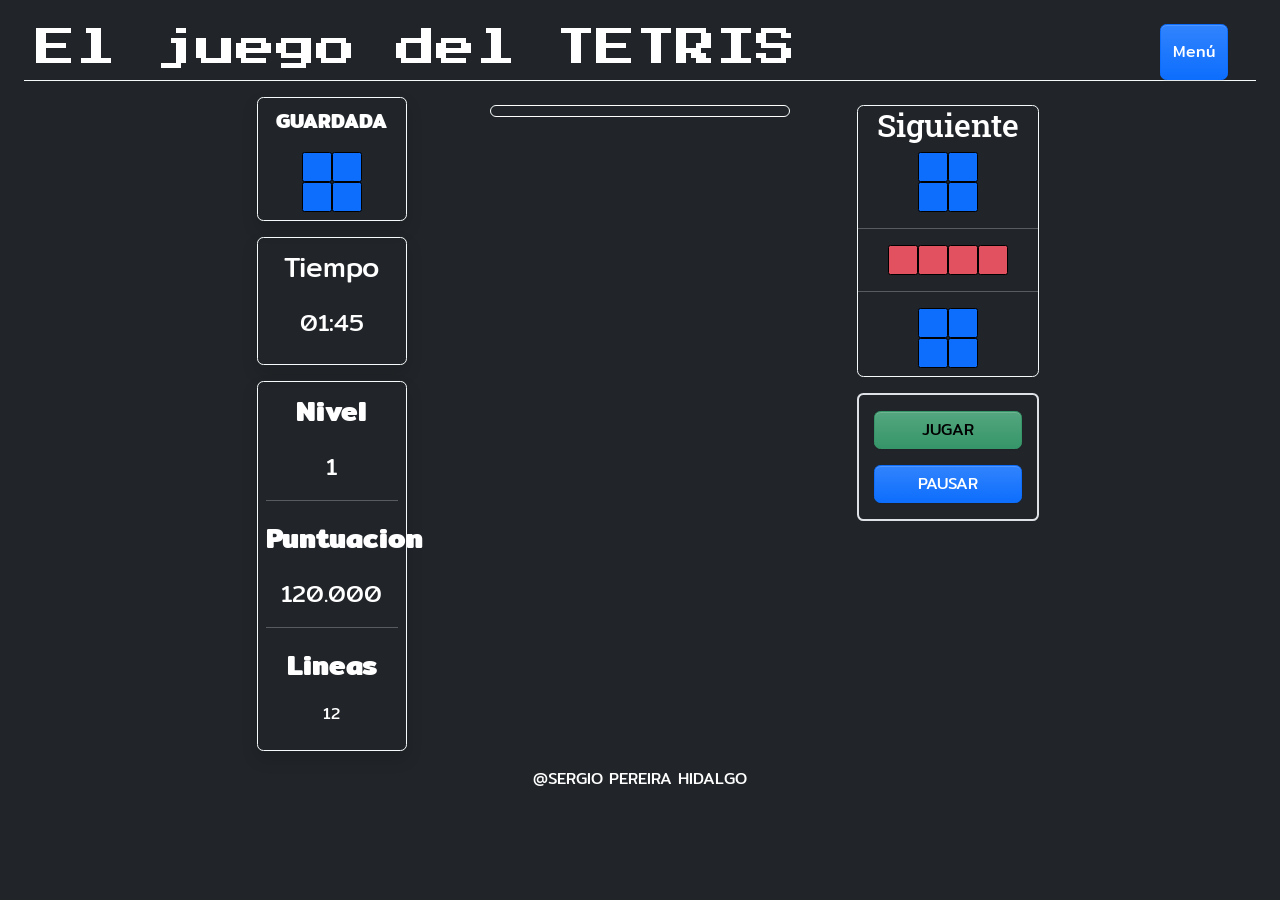
<file: index.html>
<!doctype html>
<html lang="en">
  <head>
    <meta charset="utf-8">
    <meta name="viewport" content="width=device-width, initial-scale=1">
    <title>Bootstrap w/ Vite</title>
    <link rel="stylesheet" href="assets/index.2a4999b9.css">
    <script src="assets/index.e783cead.js"></script>
    <link rel="preconnect" href="https://fonts.gstatic.com" crossorigin>
    <link href="https://fonts.googleapis.com/css2?family=Mitr&family=Press+Start+2P&family=Roboto+Slab:wght@600;700&display=swap" rel="stylesheet">
    <link href="https://fonts.googleapis.com/css2?family=Mitr:wght@300&display=swap" rel="stylesheet">



  </head>
  <body>
    <header>
      <div class="container-fluid bg-principal border-bottom border-light">
        <div class="row">
          <div class="col d-flex justify-content-between">
            <h1 id="titulo">El juego del TETRIS</h1>
            <button type="button" class="btn btn-primary me-3" data-bs-toggle="offcanvas" data-bs-target="#offcanvasExample">Menú</button>
          </div>
        </div>
      </div>
    </header>
    <main>
      <!--Creamos un container fluid con color de fondo secundario-->
      
      <div class="container-fluid bg-principal ">
        <!--Ponemos row siempre-->
        <div class="row">
            <div class="col-6  rounded order-last text-center col-md-12  offset-md-0 offset-lg-2 col-lg-2 order-lg-0 ">
              <div class="text-center rounded m-3 p-2 mb-3 shadow border border-light">
                <p class="fs-5 fw-bold fs-lg-5">GUARDADA</p>
                <div class="pieza">
                  <div class="piezaFila justify-content-center">
                    <div class="celda bg-primary"></div>
                    <div class="celda bg-primary"></div>
                  </div>
                  <div class="piezaFila justify-content-center">
                    <div class="celda bg-primary"></div>
                    <div class="celda bg-primary"></div>
                  </div>
                </div>
              </div>
              <div class="text-center rounded m-3 p-2 shadow  border border-light">
                <p class="fs-3">Tiempo</p>
                <P class="fs-4">01:45</P>
              </div>
              <div class="text-center rounded m-3 p-2 shadow  border border-light">
                <p class="fs-3 fw-bold">Nivel</p>
                <P class="fs-4">1</P>
                <hr>
                <p class="fs-3 fw-bold">Puntuacion</p>
                <p class="fs-4">120.000</p>
                <hr>
                <p class="fs-3 fw-bold">Lineas</p>
                <p>12</p>
              </div>
            </div>
            <div class="col-12 bg-principal  rounded text-center col-md-5 col-lg-4 mt-4 ">
              <div class="rounded d-flex border-light justify-content-center">
                <div id="panel">
                  
                </div>
              </div>
            </div>
            <div class="col-6 text-center col-md-3 col-lg-2 offset-md-0 mt-2">
              <div class="border border-light border border-light rounded mt-3">
              <H2>Siguiente</H2>
              <div class="pieza ">
                <div class="piezaFila justify-content-center">
                  <div class="celda bg-primary"></div>
                  <div class="celda bg-primary"></div>
                </div>
                <div class="piezaFila justify-content-center">
                  <div class="celda bg-primary"></div>
                  <div class="celda bg-primary"></div>
                </div>
              </div>
              <hr>
              <div class="piezaFila justify-content-center">
                <div class="celda bg-warning"></div>
                <div class="celda bg-warning"></div>
                <div class="celda bg-warning"></div>
                <div class="celda bg-warning"></div>
              </div>
              <hr>
              <div class="pieza">
                <div class="piezaFila justify-content-center">
                  <div class="celda bg-primary"></div>
                  <div class="celda bg-primary"></div>
                </div>
                <div class="piezaFila justify-content-center mb-2">
                  <div class="celda bg-primary"></div>
                  <div class="celda bg-primary"></div>
                </div>
              </div>
              <div>
              </div>
              </div>
              <div class="border border-2 rounded mt-3">
                <div class="mt-2">
                  <div class="d-grid gap-2 mt-3 mb-3 d-flex justify-content-center">
                    <button class="btn btn-danger  col-10" type="button" id="jugar">JUGAR</button>
                  </div>
                  <div class="d-grid gap-2 mb-3  d-flex justify-content-center">
                    <button class="btn btn-primary col-10" type="button">PAUSAR</button>
                  </div>
              
              </div>
              </div>
            </div>
            
        </div>
      </div>
    </main>
    <footer>
      <div class="container-fluid bg-principal">
        <div class="row">
          <div class="text-center">
            <p>@SERGIO PEREIRA HIDALGO</p>
          </div>
        </div>
      </div>
    </footer>


    <!-- Boton Menú, ya estaba puesto -->
    <div class="container py-4 px-3 mx-auto">
      <div class="offcanvas offcanvas-end" tabindex="-1" id="offcanvasExample" aria-labelledby="offcanvasExampleLabel">
        <div class="offcanvas-header">
          <h5 class="offcanvas-title" id="offcanvasExampleLabel">Offcanvas</h5>
          <button type="button" class="btn-close text-reset" data-bs-dismiss="offcanvas" aria-label="Close"></button>
        </div>
        <div class="offcanvas-body">
          <div>
            Some text as placeholder. In real life you can have the elements you have chosen. Like, text, images, lists, etc.
          </div>
          <div class="dropdown mt-3">
            <button class="btn btn-secondary dropdown-toggle" type="button" id="dropdownMenuButton" data-bs-toggle="dropdown">
              Dropdown button
            </button>
            <ul class="dropdown-menu" aria-labelledby="dropdownMenuButton">
              <li><a class="dropdown-item" href="#">Action</a></li>
              <li><a class="dropdown-item" href="#">Another action</a></li>
              <li><a class="dropdown-item" href="#">Something else here</a></li>
            </ul>
          </div>
        </div>
      </div>
    </div>
  </body>
  <script>
   
        
  </script>
</html>
</file>
<file: assets/index.2a4999b9.css>
@charset "UTF-8";:root{--bs-blue: #0d6efd;--bs-indigo: #6610f2;--bs-purple: #6f42c1;--bs-pink: #d63384;--bs-red: #dc3545;--bs-orange: #fd7e14;--bs-yellow: #ffc107;--bs-green: #198754;--bs-teal: #20c997;--bs-cyan: #0dcaf0;--bs-black: #000;--bs-white: #fff;--bs-gray: #6c757d;--bs-gray-dark: #343a40;--bs-gray-100: #f8f9fa;--bs-gray-200: #e9ecef;--bs-gray-300: #dee2e6;--bs-gray-400: #ced4da;--bs-gray-500: #adb5bd;--bs-gray-600: #6c757d;--bs-gray-700: #495057;--bs-gray-800: #343a40;--bs-gray-900: #212529;--bs-primary: #0d6efd;--bs-secondary: #6c757d;--bs-success: #801473;--bs-info: #0dcaf0;--bs-warning: #E1515F;--bs-danger: #369669;--bs-light: #f8f9fa;--bs-dark: #212529;--bs-primary-rgb: 13, 110, 253;--bs-secondary-rgb: 108, 117, 125;--bs-success-rgb: 128, 20, 115;--bs-info-rgb: 13, 202, 240;--bs-warning-rgb: 225, 81, 95;--bs-danger-rgb: 54, 150, 105;--bs-light-rgb: 248, 249, 250;--bs-dark-rgb: 33, 37, 41;--bs-white-rgb: 255, 255, 255;--bs-black-rgb: 0, 0, 0;--bs-body-color-rgb: 51, 51, 51;--bs-body-bg-rgb: 255, 255, 255;--bs-font-sans-serif: system-ui, -apple-system, "Segoe UI", Roboto, "Helvetica Neue", "Noto Sans", "Liberation Sans", Arial, sans-serif, "Apple Color Emoji", "Segoe UI Emoji", "Segoe UI Symbol", "Noto Color Emoji";--bs-font-monospace: SFMono-Regular, Menlo, Monaco, Consolas, "Liberation Mono", "Courier New", monospace;--bs-gradient: linear-gradient(180deg, rgba(255, 255, 255, .15), rgba(255, 255, 255, 0));--bs-body-font-family: var(--bs-font-sans-serif);--bs-body-font-size: 1rem;--bs-body-font-weight: 400;--bs-body-line-height: 1.5;--bs-body-color: #333;--bs-body-bg: #fff;--bs-border-width: 1px;--bs-border-style: solid;--bs-border-color: #dee2e6;--bs-border-color-translucent: rgba(0, 0, 0, .175);--bs-border-radius: .4rem;--bs-border-radius-sm: .25rem;--bs-border-radius-lg: .5rem;--bs-border-radius-xl: 1rem;--bs-border-radius-2xl: 2rem;--bs-border-radius-pill: 50rem;--bs-link-color: #0d6efd;--bs-link-hover-color: #0a58ca;--bs-code-color: #d63384;--bs-highlight-bg: #fff3cd}*,*:before,*:after{box-sizing:border-box}@media (prefers-reduced-motion: no-preference){:root{scroll-behavior:smooth}}body{margin:0;font-family:var(--bs-body-font-family);font-size:var(--bs-body-font-size);font-weight:var(--bs-body-font-weight);line-height:var(--bs-body-line-height);color:var(--bs-body-color);text-align:var(--bs-body-text-align);background-color:var(--bs-body-bg);-webkit-text-size-adjust:100%;-webkit-tap-highlight-color:rgba(0,0,0,0)}hr{margin:1rem 0;color:inherit;border:0;border-top:1px solid;opacity:.25}h6,.h6,h5,.h5,h4,.h4,h3,.h3,h2,.h2,h1,.h1{margin-top:0;margin-bottom:.5rem;font-family:Roboto Slab,serif;font-weight:500;line-height:1.2}h1,.h1{font-size:calc(1.375rem + 1.5vw)}@media (min-width: 1200px){h1,.h1{font-size:2.5rem}}h2,.h2{font-size:calc(1.325rem + .9vw)}@media (min-width: 1200px){h2,.h2{font-size:2rem}}h3,.h3{font-size:calc(1.3rem + .6vw)}@media (min-width: 1200px){h3,.h3{font-size:1.75rem}}h4,.h4{font-size:calc(1.275rem + .3vw)}@media (min-width: 1200px){h4,.h4{font-size:1.5rem}}h5,.h5{font-size:1.25rem}h6,.h6{font-size:1rem}p{margin-top:0;margin-bottom:1rem}abbr[title]{text-decoration:underline dotted;cursor:help;text-decoration-skip-ink:none}address{margin-bottom:1rem;font-style:normal;line-height:inherit}ol,ul{padding-left:2rem}ol,ul,dl{margin-top:0;margin-bottom:1rem}ol ol,ul ul,ol ul,ul ol{margin-bottom:0}dt{font-weight:700}dd{margin-bottom:.5rem;margin-left:0}blockquote{margin:0 0 1rem}b,strong{font-weight:bolder}small,.small{font-size:.875em}mark,.mark{padding:.1875em;background-color:var(--bs-highlight-bg)}sub,sup{position:relative;font-size:.75em;line-height:0;vertical-align:baseline}sub{bottom:-.25em}sup{top:-.5em}a{color:var(--bs-link-color);text-decoration:underline}a:hover{color:var(--bs-link-hover-color)}a:not([href]):not([class]),a:not([href]):not([class]):hover{color:inherit;text-decoration:none}pre,code,kbd,samp{font-family:var(--bs-font-monospace);font-size:1em}pre{display:block;margin-top:0;margin-bottom:1rem;overflow:auto;font-size:.875em}pre code{font-size:inherit;color:inherit;word-break:normal}code{font-size:.875em;color:var(--bs-code-color);word-wrap:break-word}a>code{color:inherit}kbd{padding:.1875rem .375rem;font-size:.875em;color:var(--bs-body-bg);background-color:var(--bs-body-color);border-radius:.25rem}kbd kbd{padding:0;font-size:1em}figure{margin:0 0 1rem}img,svg{vertical-align:middle}table{caption-side:bottom;border-collapse:collapse}caption{padding-top:.5rem;padding-bottom:.5rem;color:#6c757d;text-align:left}th{text-align:inherit;text-align:-webkit-match-parent}thead,tbody,tfoot,tr,td,th{border-color:inherit;border-style:solid;border-width:0}label{display:inline-block}button{border-radius:0}button:focus:not(:focus-visible){outline:0}input,button,select,optgroup,textarea{margin:0;font-family:inherit;font-size:inherit;line-height:inherit}button,select{text-transform:none}[role=button]{cursor:pointer}select{word-wrap:normal}select:disabled{opacity:1}[list]:not([type=date]):not([type=datetime-local]):not([type=month]):not([type=week]):not([type=time])::-webkit-calendar-picker-indicator{display:none!important}button,[type=button],[type=reset],[type=submit]{-webkit-appearance:button}button:not(:disabled),[type=button]:not(:disabled),[type=reset]:not(:disabled),[type=submit]:not(:disabled){cursor:pointer}::-moz-focus-inner{padding:0;border-style:none}textarea{resize:vertical}fieldset{min-width:0;padding:0;margin:0;border:0}legend{float:left;width:100%;padding:0;margin-bottom:.5rem;font-size:calc(1.275rem + .3vw);line-height:inherit}@media (min-width: 1200px){legend{font-size:1.5rem}}legend+*{clear:left}::-webkit-datetime-edit-fields-wrapper,::-webkit-datetime-edit-text,::-webkit-datetime-edit-minute,::-webkit-datetime-edit-hour-field,::-webkit-datetime-edit-day-field,::-webkit-datetime-edit-month-field,::-webkit-datetime-edit-year-field{padding:0}::-webkit-inner-spin-button{height:auto}[type=search]{outline-offset:-2px;-webkit-appearance:textfield}::-webkit-search-decoration{-webkit-appearance:none}::-webkit-color-swatch-wrapper{padding:0}::file-selector-button{font:inherit;-webkit-appearance:button}output{display:inline-block}iframe{border:0}summary{display:list-item;cursor:pointer}progress{vertical-align:baseline}[hidden]{display:none!important}.lead{font-size:1.25rem;font-weight:300}.display-1{font-size:calc(1.625rem + 4.5vw);font-weight:300;line-height:1.2}@media (min-width: 1200px){.display-1{font-size:5rem}}.display-2{font-size:calc(1.575rem + 3.9vw);font-weight:300;line-height:1.2}@media (min-width: 1200px){.display-2{font-size:4.5rem}}.display-3{font-size:calc(1.525rem + 3.3vw);font-weight:300;line-height:1.2}@media (min-width: 1200px){.display-3{font-size:4rem}}.display-4{font-size:calc(1.475rem + 2.7vw);font-weight:300;line-height:1.2}@media (min-width: 1200px){.display-4{font-size:3.5rem}}.display-5{font-size:calc(1.425rem + 2.1vw);font-weight:300;line-height:1.2}@media (min-width: 1200px){.display-5{font-size:3rem}}.display-6{font-size:calc(1.375rem + 1.5vw);font-weight:300;line-height:1.2}@media (min-width: 1200px){.display-6{font-size:2.5rem}}.list-unstyled,.list-inline{padding-left:0;list-style:none}.list-inline-item{display:inline-block}.list-inline-item:not(:last-child){margin-right:.5rem}.initialism{font-size:.875em;text-transform:uppercase}.blockquote{margin-bottom:1rem;font-size:1.25rem}.blockquote>:last-child{margin-bottom:0}.blockquote-footer{margin-top:-1rem;margin-bottom:1rem;font-size:.875em;color:#6c757d}.blockquote-footer:before{content:"\2014\a0"}.container,.container-fluid,.container-xxl,.container-xl,.container-lg,.container-md,.container-sm{--bs-gutter-x: 1.5rem;--bs-gutter-y: 0;width:100%;padding-right:calc(var(--bs-gutter-x) * .5);padding-left:calc(var(--bs-gutter-x) * .5);margin-right:auto;margin-left:auto}@media (min-width: 576px){.container-sm,.container{max-width:540px}}@media (min-width: 768px){.container-md,.container-sm,.container{max-width:720px}}@media (min-width: 992px){.container-lg,.container-md,.container-sm,.container{max-width:960px}}@media (min-width: 1200px){.container-xl,.container-lg,.container-md,.container-sm,.container{max-width:1140px}}@media (min-width: 1400px){.container-xxl,.container-xl,.container-lg,.container-md,.container-sm,.container{max-width:1320px}}.row{--bs-gutter-x: 1.5rem;--bs-gutter-y: 0;display:flex;flex-wrap:wrap;margin-top:calc(-1 * var(--bs-gutter-y));margin-right:calc(-.5 * var(--bs-gutter-x));margin-left:calc(-.5 * var(--bs-gutter-x))}.row>*{flex-shrink:0;width:100%;max-width:100%;padding-right:calc(var(--bs-gutter-x) * .5);padding-left:calc(var(--bs-gutter-x) * .5);margin-top:var(--bs-gutter-y)}.col{flex:1 0 0%}.row-cols-auto>*{flex:0 0 auto;width:auto}.row-cols-1>*{flex:0 0 auto;width:100%}.row-cols-2>*{flex:0 0 auto;width:50%}.row-cols-3>*{flex:0 0 auto;width:33.3333333333%}.row-cols-4>*{flex:0 0 auto;width:25%}.row-cols-5>*{flex:0 0 auto;width:20%}.row-cols-6>*{flex:0 0 auto;width:16.6666666667%}.col-auto{flex:0 0 auto;width:auto}.col-1{flex:0 0 auto;width:8.33333333%}.col-2{flex:0 0 auto;width:16.66666667%}.col-3{flex:0 0 auto;width:25%}.col-4{flex:0 0 auto;width:33.33333333%}.col-5{flex:0 0 auto;width:41.66666667%}.col-6{flex:0 0 auto;width:50%}.col-7{flex:0 0 auto;width:58.33333333%}.col-8{flex:0 0 auto;width:66.66666667%}.col-9{flex:0 0 auto;width:75%}.col-10{flex:0 0 auto;width:83.33333333%}.col-11{flex:0 0 auto;width:91.66666667%}.col-12{flex:0 0 auto;width:100%}.offset-1{margin-left:8.33333333%}.offset-2{margin-left:16.66666667%}.offset-3{margin-left:25%}.offset-4{margin-left:33.33333333%}.offset-5{margin-left:41.66666667%}.offset-6{margin-left:50%}.offset-7{margin-left:58.33333333%}.offset-8{margin-left:66.66666667%}.offset-9{margin-left:75%}.offset-10{margin-left:83.33333333%}.offset-11{margin-left:91.66666667%}.g-0,.gx-0{--bs-gutter-x: 0}.g-0,.gy-0{--bs-gutter-y: 0}.g-1,.gx-1{--bs-gutter-x: .25rem}.g-1,.gy-1{--bs-gutter-y: .25rem}.g-2,.gx-2{--bs-gutter-x: .5rem}.g-2,.gy-2{--bs-gutter-y: .5rem}.g-3,.gx-3{--bs-gutter-x: 1rem}.g-3,.gy-3{--bs-gutter-y: 1rem}.g-4,.gx-4{--bs-gutter-x: 1.5rem}.g-4,.gy-4{--bs-gutter-y: 1.5rem}.g-5,.gx-5{--bs-gutter-x: 3rem}.g-5,.gy-5{--bs-gutter-y: 3rem}@media (min-width: 576px){.col-sm{flex:1 0 0%}.row-cols-sm-auto>*{flex:0 0 auto;width:auto}.row-cols-sm-1>*{flex:0 0 auto;width:100%}.row-cols-sm-2>*{flex:0 0 auto;width:50%}.row-cols-sm-3>*{flex:0 0 auto;width:33.3333333333%}.row-cols-sm-4>*{flex:0 0 auto;width:25%}.row-cols-sm-5>*{flex:0 0 auto;width:20%}.row-cols-sm-6>*{flex:0 0 auto;width:16.6666666667%}.col-sm-auto{flex:0 0 auto;width:auto}.col-sm-1{flex:0 0 auto;width:8.33333333%}.col-sm-2{flex:0 0 auto;width:16.66666667%}.col-sm-3{flex:0 0 auto;width:25%}.col-sm-4{flex:0 0 auto;width:33.33333333%}.col-sm-5{flex:0 0 auto;width:41.66666667%}.col-sm-6{flex:0 0 auto;width:50%}.col-sm-7{flex:0 0 auto;width:58.33333333%}.col-sm-8{flex:0 0 auto;width:66.66666667%}.col-sm-9{flex:0 0 auto;width:75%}.col-sm-10{flex:0 0 auto;width:83.33333333%}.col-sm-11{flex:0 0 auto;width:91.66666667%}.col-sm-12{flex:0 0 auto;width:100%}.offset-sm-0{margin-left:0}.offset-sm-1{margin-left:8.33333333%}.offset-sm-2{margin-left:16.66666667%}.offset-sm-3{margin-left:25%}.offset-sm-4{margin-left:33.33333333%}.offset-sm-5{margin-left:41.66666667%}.offset-sm-6{margin-left:50%}.offset-sm-7{margin-left:58.33333333%}.offset-sm-8{margin-left:66.66666667%}.offset-sm-9{margin-left:75%}.offset-sm-10{margin-left:83.33333333%}.offset-sm-11{margin-left:91.66666667%}.g-sm-0,.gx-sm-0{--bs-gutter-x: 0}.g-sm-0,.gy-sm-0{--bs-gutter-y: 0}.g-sm-1,.gx-sm-1{--bs-gutter-x: .25rem}.g-sm-1,.gy-sm-1{--bs-gutter-y: .25rem}.g-sm-2,.gx-sm-2{--bs-gutter-x: .5rem}.g-sm-2,.gy-sm-2{--bs-gutter-y: .5rem}.g-sm-3,.gx-sm-3{--bs-gutter-x: 1rem}.g-sm-3,.gy-sm-3{--bs-gutter-y: 1rem}.g-sm-4,.gx-sm-4{--bs-gutter-x: 1.5rem}.g-sm-4,.gy-sm-4{--bs-gutter-y: 1.5rem}.g-sm-5,.gx-sm-5{--bs-gutter-x: 3rem}.g-sm-5,.gy-sm-5{--bs-gutter-y: 3rem}}@media (min-width: 768px){.col-md{flex:1 0 0%}.row-cols-md-auto>*{flex:0 0 auto;width:auto}.row-cols-md-1>*{flex:0 0 auto;width:100%}.row-cols-md-2>*{flex:0 0 auto;width:50%}.row-cols-md-3>*{flex:0 0 auto;width:33.3333333333%}.row-cols-md-4>*{flex:0 0 auto;width:25%}.row-cols-md-5>*{flex:0 0 auto;width:20%}.row-cols-md-6>*{flex:0 0 auto;width:16.6666666667%}.col-md-auto{flex:0 0 auto;width:auto}.col-md-1{flex:0 0 auto;width:8.33333333%}.col-md-2{flex:0 0 auto;width:16.66666667%}.col-md-3{flex:0 0 auto;width:25%}.col-md-4{flex:0 0 auto;width:33.33333333%}.col-md-5{flex:0 0 auto;width:41.66666667%}.col-md-6{flex:0 0 auto;width:50%}.col-md-7{flex:0 0 auto;width:58.33333333%}.col-md-8{flex:0 0 auto;width:66.66666667%}.col-md-9{flex:0 0 auto;width:75%}.col-md-10{flex:0 0 auto;width:83.33333333%}.col-md-11{flex:0 0 auto;width:91.66666667%}.col-md-12{flex:0 0 auto;width:100%}.offset-md-0{margin-left:0}.offset-md-1{margin-left:8.33333333%}.offset-md-2{margin-left:16.66666667%}.offset-md-3{margin-left:25%}.offset-md-4{margin-left:33.33333333%}.offset-md-5{margin-left:41.66666667%}.offset-md-6{margin-left:50%}.offset-md-7{margin-left:58.33333333%}.offset-md-8{margin-left:66.66666667%}.offset-md-9{margin-left:75%}.offset-md-10{margin-left:83.33333333%}.offset-md-11{margin-left:91.66666667%}.g-md-0,.gx-md-0{--bs-gutter-x: 0}.g-md-0,.gy-md-0{--bs-gutter-y: 0}.g-md-1,.gx-md-1{--bs-gutter-x: .25rem}.g-md-1,.gy-md-1{--bs-gutter-y: .25rem}.g-md-2,.gx-md-2{--bs-gutter-x: .5rem}.g-md-2,.gy-md-2{--bs-gutter-y: .5rem}.g-md-3,.gx-md-3{--bs-gutter-x: 1rem}.g-md-3,.gy-md-3{--bs-gutter-y: 1rem}.g-md-4,.gx-md-4{--bs-gutter-x: 1.5rem}.g-md-4,.gy-md-4{--bs-gutter-y: 1.5rem}.g-md-5,.gx-md-5{--bs-gutter-x: 3rem}.g-md-5,.gy-md-5{--bs-gutter-y: 3rem}}@media (min-width: 992px){.col-lg{flex:1 0 0%}.row-cols-lg-auto>*{flex:0 0 auto;width:auto}.row-cols-lg-1>*{flex:0 0 auto;width:100%}.row-cols-lg-2>*{flex:0 0 auto;width:50%}.row-cols-lg-3>*{flex:0 0 auto;width:33.3333333333%}.row-cols-lg-4>*{flex:0 0 auto;width:25%}.row-cols-lg-5>*{flex:0 0 auto;width:20%}.row-cols-lg-6>*{flex:0 0 auto;width:16.6666666667%}.col-lg-auto{flex:0 0 auto;width:auto}.col-lg-1{flex:0 0 auto;width:8.33333333%}.col-lg-2{flex:0 0 auto;width:16.66666667%}.col-lg-3{flex:0 0 auto;width:25%}.col-lg-4{flex:0 0 auto;width:33.33333333%}.col-lg-5{flex:0 0 auto;width:41.66666667%}.col-lg-6{flex:0 0 auto;width:50%}.col-lg-7{flex:0 0 auto;width:58.33333333%}.col-lg-8{flex:0 0 auto;width:66.66666667%}.col-lg-9{flex:0 0 auto;width:75%}.col-lg-10{flex:0 0 auto;width:83.33333333%}.col-lg-11{flex:0 0 auto;width:91.66666667%}.col-lg-12{flex:0 0 auto;width:100%}.offset-lg-0{margin-left:0}.offset-lg-1{margin-left:8.33333333%}.offset-lg-2{margin-left:16.66666667%}.offset-lg-3{margin-left:25%}.offset-lg-4{margin-left:33.33333333%}.offset-lg-5{margin-left:41.66666667%}.offset-lg-6{margin-left:50%}.offset-lg-7{margin-left:58.33333333%}.offset-lg-8{margin-left:66.66666667%}.offset-lg-9{margin-left:75%}.offset-lg-10{margin-left:83.33333333%}.offset-lg-11{margin-left:91.66666667%}.g-lg-0,.gx-lg-0{--bs-gutter-x: 0}.g-lg-0,.gy-lg-0{--bs-gutter-y: 0}.g-lg-1,.gx-lg-1{--bs-gutter-x: .25rem}.g-lg-1,.gy-lg-1{--bs-gutter-y: .25rem}.g-lg-2,.gx-lg-2{--bs-gutter-x: .5rem}.g-lg-2,.gy-lg-2{--bs-gutter-y: .5rem}.g-lg-3,.gx-lg-3{--bs-gutter-x: 1rem}.g-lg-3,.gy-lg-3{--bs-gutter-y: 1rem}.g-lg-4,.gx-lg-4{--bs-gutter-x: 1.5rem}.g-lg-4,.gy-lg-4{--bs-gutter-y: 1.5rem}.g-lg-5,.gx-lg-5{--bs-gutter-x: 3rem}.g-lg-5,.gy-lg-5{--bs-gutter-y: 3rem}}@media (min-width: 1200px){.col-xl{flex:1 0 0%}.row-cols-xl-auto>*{flex:0 0 auto;width:auto}.row-cols-xl-1>*{flex:0 0 auto;width:100%}.row-cols-xl-2>*{flex:0 0 auto;width:50%}.row-cols-xl-3>*{flex:0 0 auto;width:33.3333333333%}.row-cols-xl-4>*{flex:0 0 auto;width:25%}.row-cols-xl-5>*{flex:0 0 auto;width:20%}.row-cols-xl-6>*{flex:0 0 auto;width:16.6666666667%}.col-xl-auto{flex:0 0 auto;width:auto}.col-xl-1{flex:0 0 auto;width:8.33333333%}.col-xl-2{flex:0 0 auto;width:16.66666667%}.col-xl-3{flex:0 0 auto;width:25%}.col-xl-4{flex:0 0 auto;width:33.33333333%}.col-xl-5{flex:0 0 auto;width:41.66666667%}.col-xl-6{flex:0 0 auto;width:50%}.col-xl-7{flex:0 0 auto;width:58.33333333%}.col-xl-8{flex:0 0 auto;width:66.66666667%}.col-xl-9{flex:0 0 auto;width:75%}.col-xl-10{flex:0 0 auto;width:83.33333333%}.col-xl-11{flex:0 0 auto;width:91.66666667%}.col-xl-12{flex:0 0 auto;width:100%}.offset-xl-0{margin-left:0}.offset-xl-1{margin-left:8.33333333%}.offset-xl-2{margin-left:16.66666667%}.offset-xl-3{margin-left:25%}.offset-xl-4{margin-left:33.33333333%}.offset-xl-5{margin-left:41.66666667%}.offset-xl-6{margin-left:50%}.offset-xl-7{margin-left:58.33333333%}.offset-xl-8{margin-left:66.66666667%}.offset-xl-9{margin-left:75%}.offset-xl-10{margin-left:83.33333333%}.offset-xl-11{margin-left:91.66666667%}.g-xl-0,.gx-xl-0{--bs-gutter-x: 0}.g-xl-0,.gy-xl-0{--bs-gutter-y: 0}.g-xl-1,.gx-xl-1{--bs-gutter-x: .25rem}.g-xl-1,.gy-xl-1{--bs-gutter-y: .25rem}.g-xl-2,.gx-xl-2{--bs-gutter-x: .5rem}.g-xl-2,.gy-xl-2{--bs-gutter-y: .5rem}.g-xl-3,.gx-xl-3{--bs-gutter-x: 1rem}.g-xl-3,.gy-xl-3{--bs-gutter-y: 1rem}.g-xl-4,.gx-xl-4{--bs-gutter-x: 1.5rem}.g-xl-4,.gy-xl-4{--bs-gutter-y: 1.5rem}.g-xl-5,.gx-xl-5{--bs-gutter-x: 3rem}.g-xl-5,.gy-xl-5{--bs-gutter-y: 3rem}}@media (min-width: 1400px){.col-xxl{flex:1 0 0%}.row-cols-xxl-auto>*{flex:0 0 auto;width:auto}.row-cols-xxl-1>*{flex:0 0 auto;width:100%}.row-cols-xxl-2>*{flex:0 0 auto;width:50%}.row-cols-xxl-3>*{flex:0 0 auto;width:33.3333333333%}.row-cols-xxl-4>*{flex:0 0 auto;width:25%}.row-cols-xxl-5>*{flex:0 0 auto;width:20%}.row-cols-xxl-6>*{flex:0 0 auto;width:16.6666666667%}.col-xxl-auto{flex:0 0 auto;width:auto}.col-xxl-1{flex:0 0 auto;width:8.33333333%}.col-xxl-2{flex:0 0 auto;width:16.66666667%}.col-xxl-3{flex:0 0 auto;width:25%}.col-xxl-4{flex:0 0 auto;width:33.33333333%}.col-xxl-5{flex:0 0 auto;width:41.66666667%}.col-xxl-6{flex:0 0 auto;width:50%}.col-xxl-7{flex:0 0 auto;width:58.33333333%}.col-xxl-8{flex:0 0 auto;width:66.66666667%}.col-xxl-9{flex:0 0 auto;width:75%}.col-xxl-10{flex:0 0 auto;width:83.33333333%}.col-xxl-11{flex:0 0 auto;width:91.66666667%}.col-xxl-12{flex:0 0 auto;width:100%}.offset-xxl-0{margin-left:0}.offset-xxl-1{margin-left:8.33333333%}.offset-xxl-2{margin-left:16.66666667%}.offset-xxl-3{margin-left:25%}.offset-xxl-4{margin-left:33.33333333%}.offset-xxl-5{margin-left:41.66666667%}.offset-xxl-6{margin-left:50%}.offset-xxl-7{margin-left:58.33333333%}.offset-xxl-8{margin-left:66.66666667%}.offset-xxl-9{margin-left:75%}.offset-xxl-10{margin-left:83.33333333%}.offset-xxl-11{margin-left:91.66666667%}.g-xxl-0,.gx-xxl-0{--bs-gutter-x: 0}.g-xxl-0,.gy-xxl-0{--bs-gutter-y: 0}.g-xxl-1,.gx-xxl-1{--bs-gutter-x: .25rem}.g-xxl-1,.gy-xxl-1{--bs-gutter-y: .25rem}.g-xxl-2,.gx-xxl-2{--bs-gutter-x: .5rem}.g-xxl-2,.gy-xxl-2{--bs-gutter-y: .5rem}.g-xxl-3,.gx-xxl-3{--bs-gutter-x: 1rem}.g-xxl-3,.gy-xxl-3{--bs-gutter-y: 1rem}.g-xxl-4,.gx-xxl-4{--bs-gutter-x: 1.5rem}.g-xxl-4,.gy-xxl-4{--bs-gutter-y: 1.5rem}.g-xxl-5,.gx-xxl-5{--bs-gutter-x: 3rem}.g-xxl-5,.gy-xxl-5{--bs-gutter-y: 3rem}}.btn{--bs-btn-padding-x: .75rem;--bs-btn-padding-y: .375rem;--bs-btn-font-family: ;--bs-btn-font-size: 1rem;--bs-btn-font-weight: 400;--bs-btn-line-height: 1.5;--bs-btn-color: #333;--bs-btn-bg: transparent;--bs-btn-border-width: 1px;--bs-btn-border-color: transparent;--bs-btn-border-radius: .4rem;--bs-btn-hover-border-color: transparent;--bs-btn-box-shadow: inset 0 1px 0 rgba(255, 255, 255, .15), 0 1px 1px rgba(0, 0, 0, .075);--bs-btn-disabled-opacity: .65;--bs-btn-focus-box-shadow: 0 0 0 .25rem rgba(var(--bs-btn-focus-shadow-rgb), .5);display:inline-block;padding:var(--bs-btn-padding-y) var(--bs-btn-padding-x);font-family:var(--bs-btn-font-family);font-size:var(--bs-btn-font-size);font-weight:var(--bs-btn-font-weight);line-height:var(--bs-btn-line-height);color:var(--bs-btn-color);text-align:center;text-decoration:none;vertical-align:middle;cursor:pointer;user-select:none;border:var(--bs-btn-border-width) solid var(--bs-btn-border-color);border-radius:var(--bs-btn-border-radius);background-color:var(--bs-btn-bg);background-image:var(--bs-gradient);box-shadow:var(--bs-btn-box-shadow);transition:color .15s ease-in-out,background-color .15s ease-in-out,border-color .15s ease-in-out,box-shadow .15s ease-in-out}@media (prefers-reduced-motion: reduce){.btn{transition:none}}.btn:hover{color:var(--bs-btn-hover-color);background-color:var(--bs-btn-hover-bg);border-color:var(--bs-btn-hover-border-color)}.btn-check+.btn:hover{color:var(--bs-btn-color);background-color:var(--bs-btn-bg);border-color:var(--bs-btn-border-color)}.btn:focus-visible{color:var(--bs-btn-hover-color);background-color:var(--bs-btn-hover-bg);background-image:var(--bs-gradient);border-color:var(--bs-btn-hover-border-color);outline:0;box-shadow:var(--bs-btn-box-shadow),var(--bs-btn-focus-box-shadow)}.btn-check:focus-visible+.btn{border-color:var(--bs-btn-hover-border-color);outline:0;box-shadow:var(--bs-btn-box-shadow),var(--bs-btn-focus-box-shadow)}.btn-check:checked+.btn,:not(.btn-check)+.btn:active,.btn:first-child:active,.btn.active,.btn.show{color:var(--bs-btn-active-color);background-color:var(--bs-btn-active-bg);background-image:none;border-color:var(--bs-btn-active-border-color);box-shadow:var(--bs-btn-active-shadow)}.btn-check:checked+.btn:focus-visible,:not(.btn-check)+.btn:active:focus-visible,.btn:first-child:active:focus-visible,.btn.active:focus-visible,.btn.show:focus-visible{box-shadow:var(--bs-btn-active-shadow),var(--bs-btn-focus-box-shadow)}.btn:disabled,.btn.disabled,fieldset:disabled .btn{color:var(--bs-btn-disabled-color);pointer-events:none;background-color:var(--bs-btn-disabled-bg);background-image:none;border-color:var(--bs-btn-disabled-border-color);opacity:var(--bs-btn-disabled-opacity);box-shadow:none}.btn-primary{--bs-btn-color: #fff;--bs-btn-bg: #0d6efd;--bs-btn-border-color: #0d6efd;--bs-btn-hover-color: #fff;--bs-btn-hover-bg: #0b5ed7;--bs-btn-hover-border-color: #0a58ca;--bs-btn-focus-shadow-rgb: 49, 132, 253;--bs-btn-active-color: #fff;--bs-btn-active-bg: #0a58ca;--bs-btn-active-border-color: #0a53be;--bs-btn-active-shadow: inset 0 3px 5px rgba(0, 0, 0, .125);--bs-btn-disabled-color: #fff;--bs-btn-disabled-bg: #0d6efd;--bs-btn-disabled-border-color: #0d6efd}.btn-secondary{--bs-btn-color: #fff;--bs-btn-bg: #6c757d;--bs-btn-border-color: #6c757d;--bs-btn-hover-color: #fff;--bs-btn-hover-bg: #5c636a;--bs-btn-hover-border-color: #565e64;--bs-btn-focus-shadow-rgb: 130, 138, 145;--bs-btn-active-color: #fff;--bs-btn-active-bg: #565e64;--bs-btn-active-border-color: #51585e;--bs-btn-active-shadow: inset 0 3px 5px rgba(0, 0, 0, .125);--bs-btn-disabled-color: #fff;--bs-btn-disabled-bg: #6c757d;--bs-btn-disabled-border-color: #6c757d}.btn-success{--bs-btn-color: #fff;--bs-btn-bg: #801473;--bs-btn-border-color: #801473;--bs-btn-hover-color: #fff;--bs-btn-hover-bg: #6d1162;--bs-btn-hover-border-color: #66105c;--bs-btn-focus-shadow-rgb: 147, 55, 136;--bs-btn-active-color: #fff;--bs-btn-active-bg: #66105c;--bs-btn-active-border-color: #600f56;--bs-btn-active-shadow: inset 0 3px 5px rgba(0, 0, 0, .125);--bs-btn-disabled-color: #fff;--bs-btn-disabled-bg: #801473;--bs-btn-disabled-border-color: #801473}.btn-info{--bs-btn-color: #000;--bs-btn-bg: #0dcaf0;--bs-btn-border-color: #0dcaf0;--bs-btn-hover-color: #000;--bs-btn-hover-bg: #31d2f2;--bs-btn-hover-border-color: #25cff2;--bs-btn-focus-shadow-rgb: 11, 172, 204;--bs-btn-active-color: #000;--bs-btn-active-bg: #3dd5f3;--bs-btn-active-border-color: #25cff2;--bs-btn-active-shadow: inset 0 3px 5px rgba(0, 0, 0, .125);--bs-btn-disabled-color: #000;--bs-btn-disabled-bg: #0dcaf0;--bs-btn-disabled-border-color: #0dcaf0}.btn-warning{--bs-btn-color: #000;--bs-btn-bg: #E1515F;--bs-btn-border-color: #E1515F;--bs-btn-hover-color: #000;--bs-btn-hover-bg: #e66b77;--bs-btn-hover-border-color: #e4626f;--bs-btn-focus-shadow-rgb: 191, 69, 81;--bs-btn-active-color: #000;--bs-btn-active-bg: #e7747f;--bs-btn-active-border-color: #e4626f;--bs-btn-active-shadow: inset 0 3px 5px rgba(0, 0, 0, .125);--bs-btn-disabled-color: #000;--bs-btn-disabled-bg: #E1515F;--bs-btn-disabled-border-color: #E1515F}.btn-danger{--bs-btn-color: #000;--bs-btn-bg: #369669;--bs-btn-border-color: #369669;--bs-btn-hover-color: #000;--bs-btn-hover-bg: #54a680;--bs-btn-hover-border-color: #4aa178;--bs-btn-focus-shadow-rgb: 46, 128, 89;--bs-btn-active-color: #000;--bs-btn-active-bg: #5eab87;--bs-btn-active-border-color: #4aa178;--bs-btn-active-shadow: inset 0 3px 5px rgba(0, 0, 0, .125);--bs-btn-disabled-color: #000;--bs-btn-disabled-bg: #369669;--bs-btn-disabled-border-color: #369669}.btn-light{--bs-btn-color: #000;--bs-btn-bg: #f8f9fa;--bs-btn-border-color: #f8f9fa;--bs-btn-hover-color: #000;--bs-btn-hover-bg: #d3d4d5;--bs-btn-hover-border-color: #c6c7c8;--bs-btn-focus-shadow-rgb: 211, 212, 213;--bs-btn-active-color: #000;--bs-btn-active-bg: #c6c7c8;--bs-btn-active-border-color: #babbbc;--bs-btn-active-shadow: inset 0 3px 5px rgba(0, 0, 0, .125);--bs-btn-disabled-color: #000;--bs-btn-disabled-bg: #f8f9fa;--bs-btn-disabled-border-color: #f8f9fa}.btn-dark{--bs-btn-color: #fff;--bs-btn-bg: #212529;--bs-btn-border-color: #212529;--bs-btn-hover-color: #fff;--bs-btn-hover-bg: #424649;--bs-btn-hover-border-color: #373b3e;--bs-btn-focus-shadow-rgb: 66, 70, 73;--bs-btn-active-color: #fff;--bs-btn-active-bg: #4d5154;--bs-btn-active-border-color: #373b3e;--bs-btn-active-shadow: inset 0 3px 5px rgba(0, 0, 0, .125);--bs-btn-disabled-color: #fff;--bs-btn-disabled-bg: #212529;--bs-btn-disabled-border-color: #212529}.btn-outline-primary{--bs-btn-color: #0d6efd;--bs-btn-border-color: #0d6efd;--bs-btn-hover-color: #fff;--bs-btn-hover-bg: #0d6efd;--bs-btn-hover-border-color: #0d6efd;--bs-btn-focus-shadow-rgb: 13, 110, 253;--bs-btn-active-color: #fff;--bs-btn-active-bg: #0d6efd;--bs-btn-active-border-color: #0d6efd;--bs-btn-active-shadow: inset 0 3px 5px rgba(0, 0, 0, .125);--bs-btn-disabled-color: #0d6efd;--bs-btn-disabled-bg: transparent;--bs-btn-disabled-border-color: #0d6efd;--bs-gradient: none}.btn-outline-secondary{--bs-btn-color: #6c757d;--bs-btn-border-color: #6c757d;--bs-btn-hover-color: #fff;--bs-btn-hover-bg: #6c757d;--bs-btn-hover-border-color: #6c757d;--bs-btn-focus-shadow-rgb: 108, 117, 125;--bs-btn-active-color: #fff;--bs-btn-active-bg: #6c757d;--bs-btn-active-border-color: #6c757d;--bs-btn-active-shadow: inset 0 3px 5px rgba(0, 0, 0, .125);--bs-btn-disabled-color: #6c757d;--bs-btn-disabled-bg: transparent;--bs-btn-disabled-border-color: #6c757d;--bs-gradient: none}.btn-outline-success{--bs-btn-color: #801473;--bs-btn-border-color: #801473;--bs-btn-hover-color: #fff;--bs-btn-hover-bg: #801473;--bs-btn-hover-border-color: #801473;--bs-btn-focus-shadow-rgb: 128, 20, 115;--bs-btn-active-color: #fff;--bs-btn-active-bg: #801473;--bs-btn-active-border-color: #801473;--bs-btn-active-shadow: inset 0 3px 5px rgba(0, 0, 0, .125);--bs-btn-disabled-color: #801473;--bs-btn-disabled-bg: transparent;--bs-btn-disabled-border-color: #801473;--bs-gradient: none}.btn-outline-info{--bs-btn-color: #0dcaf0;--bs-btn-border-color: #0dcaf0;--bs-btn-hover-color: #000;--bs-btn-hover-bg: #0dcaf0;--bs-btn-hover-border-color: #0dcaf0;--bs-btn-focus-shadow-rgb: 13, 202, 240;--bs-btn-active-color: #000;--bs-btn-active-bg: #0dcaf0;--bs-btn-active-border-color: #0dcaf0;--bs-btn-active-shadow: inset 0 3px 5px rgba(0, 0, 0, .125);--bs-btn-disabled-color: #0dcaf0;--bs-btn-disabled-bg: transparent;--bs-btn-disabled-border-color: #0dcaf0;--bs-gradient: none}.btn-outline-warning{--bs-btn-color: #E1515F;--bs-btn-border-color: #E1515F;--bs-btn-hover-color: #000;--bs-btn-hover-bg: #E1515F;--bs-btn-hover-border-color: #E1515F;--bs-btn-focus-shadow-rgb: 225, 81, 95;--bs-btn-active-color: #000;--bs-btn-active-bg: #E1515F;--bs-btn-active-border-color: #E1515F;--bs-btn-active-shadow: inset 0 3px 5px rgba(0, 0, 0, .125);--bs-btn-disabled-color: #E1515F;--bs-btn-disabled-bg: transparent;--bs-btn-disabled-border-color: #E1515F;--bs-gradient: none}.btn-outline-danger{--bs-btn-color: #369669;--bs-btn-border-color: #369669;--bs-btn-hover-color: #000;--bs-btn-hover-bg: #369669;--bs-btn-hover-border-color: #369669;--bs-btn-focus-shadow-rgb: 54, 150, 105;--bs-btn-active-color: #000;--bs-btn-active-bg: #369669;--bs-btn-active-border-color: #369669;--bs-btn-active-shadow: inset 0 3px 5px rgba(0, 0, 0, .125);--bs-btn-disabled-color: #369669;--bs-btn-disabled-bg: transparent;--bs-btn-disabled-border-color: #369669;--bs-gradient: none}.btn-outline-light{--bs-btn-color: #f8f9fa;--bs-btn-border-color: #f8f9fa;--bs-btn-hover-color: #000;--bs-btn-hover-bg: #f8f9fa;--bs-btn-hover-border-color: #f8f9fa;--bs-btn-focus-shadow-rgb: 248, 249, 250;--bs-btn-active-color: #000;--bs-btn-active-bg: #f8f9fa;--bs-btn-active-border-color: #f8f9fa;--bs-btn-active-shadow: inset 0 3px 5px rgba(0, 0, 0, .125);--bs-btn-disabled-color: #f8f9fa;--bs-btn-disabled-bg: transparent;--bs-btn-disabled-border-color: #f8f9fa;--bs-gradient: none}.btn-outline-dark{--bs-btn-color: #212529;--bs-btn-border-color: #212529;--bs-btn-hover-color: #fff;--bs-btn-hover-bg: #212529;--bs-btn-hover-border-color: #212529;--bs-btn-focus-shadow-rgb: 33, 37, 41;--bs-btn-active-color: #fff;--bs-btn-active-bg: #212529;--bs-btn-active-border-color: #212529;--bs-btn-active-shadow: inset 0 3px 5px rgba(0, 0, 0, .125);--bs-btn-disabled-color: #212529;--bs-btn-disabled-bg: transparent;--bs-btn-disabled-border-color: #212529;--bs-gradient: none}.btn-link{--bs-btn-font-weight: 400;--bs-btn-color: var(--bs-link-color);--bs-btn-bg: transparent;--bs-btn-border-color: transparent;--bs-btn-hover-color: var(--bs-link-hover-color);--bs-btn-hover-border-color: transparent;--bs-btn-active-color: var(--bs-link-hover-color);--bs-btn-active-border-color: transparent;--bs-btn-disabled-color: #6c757d;--bs-btn-disabled-border-color: transparent;--bs-btn-box-shadow: none;--bs-btn-focus-shadow-rgb: 49, 132, 253;text-decoration:underline;background-image:none}.btn-link:focus-visible{color:var(--bs-btn-color)}.btn-link:hover{color:var(--bs-btn-hover-color)}.btn-lg{--bs-btn-padding-y: .5rem;--bs-btn-padding-x: 1rem;--bs-btn-font-size: 1.25rem;--bs-btn-border-radius: .5rem}.btn-sm{--bs-btn-padding-y: .25rem;--bs-btn-padding-x: .5rem;--bs-btn-font-size: .875rem;--bs-btn-border-radius: .25rem}.fade{transition:opacity .15s linear}@media (prefers-reduced-motion: reduce){.fade{transition:none}}.fade:not(.show){opacity:0}.collapse:not(.show){display:none}.collapsing{height:0;overflow:hidden;transition:height .35s ease}@media (prefers-reduced-motion: reduce){.collapsing{transition:none}}.collapsing.collapse-horizontal{width:0;height:auto;transition:width .35s ease}@media (prefers-reduced-motion: reduce){.collapsing.collapse-horizontal{transition:none}}.dropup,.dropend,.dropdown,.dropstart,.dropup-center,.dropdown-center{position:relative}.dropdown-toggle{white-space:nowrap}.dropdown-toggle:after{display:inline-block;margin-left:.255em;vertical-align:.255em;content:"";border-top:.3em solid;border-right:.3em solid transparent;border-bottom:0;border-left:.3em solid transparent}.dropdown-toggle:empty:after{margin-left:0}.dropdown-menu{--bs-dropdown-zindex: 1000;--bs-dropdown-min-width: 10rem;--bs-dropdown-padding-x: 0;--bs-dropdown-padding-y: .5rem;--bs-dropdown-spacer: .125rem;--bs-dropdown-font-size: 1rem;--bs-dropdown-color: #333;--bs-dropdown-bg: #fff;--bs-dropdown-border-color: var(--bs-border-color-translucent);--bs-dropdown-border-radius: .4rem;--bs-dropdown-border-width: 1px;--bs-dropdown-inner-border-radius:calc(.4rem - 1px);--bs-dropdown-divider-bg: var(--bs-border-color-translucent);--bs-dropdown-divider-margin-y: .5rem;--bs-dropdown-box-shadow: 0 .5rem 1rem rgba(0, 0, 0, .15);--bs-dropdown-link-color: #212529;--bs-dropdown-link-hover-color: #1e2125;--bs-dropdown-link-hover-bg: #e9ecef;--bs-dropdown-link-active-color: #fff;--bs-dropdown-link-active-bg: #0d6efd;--bs-dropdown-link-disabled-color: #adb5bd;--bs-dropdown-item-padding-x: 1rem;--bs-dropdown-item-padding-y: .25rem;--bs-dropdown-header-color: #6c757d;--bs-dropdown-header-padding-x: 1rem;--bs-dropdown-header-padding-y: .5rem;position:absolute;z-index:var(--bs-dropdown-zindex);display:none;min-width:var(--bs-dropdown-min-width);padding:var(--bs-dropdown-padding-y) var(--bs-dropdown-padding-x);margin:0;font-size:var(--bs-dropdown-font-size);color:var(--bs-dropdown-color);text-align:left;list-style:none;background-color:var(--bs-dropdown-bg);background-clip:padding-box;border:var(--bs-dropdown-border-width) solid var(--bs-dropdown-border-color);border-radius:var(--bs-dropdown-border-radius);box-shadow:var(--bs-dropdown-box-shadow)}.dropdown-menu[data-bs-popper]{top:100%;left:0;margin-top:var(--bs-dropdown-spacer)}.dropdown-menu-start{--bs-position: start}.dropdown-menu-start[data-bs-popper]{right:auto;left:0}.dropdown-menu-end{--bs-position: end}.dropdown-menu-end[data-bs-popper]{right:0;left:auto}@media (min-width: 576px){.dropdown-menu-sm-start{--bs-position: start}.dropdown-menu-sm-start[data-bs-popper]{right:auto;left:0}.dropdown-menu-sm-end{--bs-position: end}.dropdown-menu-sm-end[data-bs-popper]{right:0;left:auto}}@media (min-width: 768px){.dropdown-menu-md-start{--bs-position: start}.dropdown-menu-md-start[data-bs-popper]{right:auto;left:0}.dropdown-menu-md-end{--bs-position: end}.dropdown-menu-md-end[data-bs-popper]{right:0;left:auto}}@media (min-width: 992px){.dropdown-menu-lg-start{--bs-position: start}.dropdown-menu-lg-start[data-bs-popper]{right:auto;left:0}.dropdown-menu-lg-end{--bs-position: end}.dropdown-menu-lg-end[data-bs-popper]{right:0;left:auto}}@media (min-width: 1200px){.dropdown-menu-xl-start{--bs-position: start}.dropdown-menu-xl-start[data-bs-popper]{right:auto;left:0}.dropdown-menu-xl-end{--bs-position: end}.dropdown-menu-xl-end[data-bs-popper]{right:0;left:auto}}@media (min-width: 1400px){.dropdown-menu-xxl-start{--bs-position: start}.dropdown-menu-xxl-start[data-bs-popper]{right:auto;left:0}.dropdown-menu-xxl-end{--bs-position: end}.dropdown-menu-xxl-end[data-bs-popper]{right:0;left:auto}}.dropup .dropdown-menu[data-bs-popper]{top:auto;bottom:100%;margin-top:0;margin-bottom:var(--bs-dropdown-spacer)}.dropup .dropdown-toggle:after{display:inline-block;margin-left:.255em;vertical-align:.255em;content:"";border-top:0;border-right:.3em solid transparent;border-bottom:.3em solid;border-left:.3em solid transparent}.dropup .dropdown-toggle:empty:after{margin-left:0}.dropend .dropdown-menu[data-bs-popper]{top:0;right:auto;left:100%;margin-top:0;margin-left:var(--bs-dropdown-spacer)}.dropend .dropdown-toggle:after{display:inline-block;margin-left:.255em;vertical-align:.255em;content:"";border-top:.3em solid transparent;border-right:0;border-bottom:.3em solid transparent;border-left:.3em solid}.dropend .dropdown-toggle:empty:after{margin-left:0}.dropend .dropdown-toggle:after{vertical-align:0}.dropstart .dropdown-menu[data-bs-popper]{top:0;right:100%;left:auto;margin-top:0;margin-right:var(--bs-dropdown-spacer)}.dropstart .dropdown-toggle:after{display:inline-block;margin-left:.255em;vertical-align:.255em;content:""}.dropstart .dropdown-toggle:after{display:none}.dropstart .dropdown-toggle:before{display:inline-block;margin-right:.255em;vertical-align:.255em;content:"";border-top:.3em solid transparent;border-right:.3em solid;border-bottom:.3em solid transparent}.dropstart .dropdown-toggle:empty:after{margin-left:0}.dropstart .dropdown-toggle:before{vertical-align:0}.dropdown-divider{height:0;margin:var(--bs-dropdown-divider-margin-y) 0;overflow:hidden;border-top:1px solid var(--bs-dropdown-divider-bg);opacity:1}.dropdown-item{display:block;width:100%;padding:var(--bs-dropdown-item-padding-y) var(--bs-dropdown-item-padding-x);clear:both;font-weight:400;color:var(--bs-dropdown-link-color);text-align:inherit;text-decoration:none;white-space:nowrap;background-color:transparent;border:0}.dropdown-item:hover,.dropdown-item:focus{color:var(--bs-dropdown-link-hover-color);background-color:var(--bs-dropdown-link-hover-bg);background-image:var(--bs-gradient)}.dropdown-item.active,.dropdown-item:active{color:var(--bs-dropdown-link-active-color);text-decoration:none;background-color:var(--bs-dropdown-link-active-bg);background-image:var(--bs-gradient)}.dropdown-item.disabled,.dropdown-item:disabled{color:var(--bs-dropdown-link-disabled-color);pointer-events:none;background-color:transparent;background-image:none}.dropdown-menu.show{display:block}.dropdown-header{display:block;padding:var(--bs-dropdown-header-padding-y) var(--bs-dropdown-header-padding-x);margin-bottom:0;font-size:.875rem;color:var(--bs-dropdown-header-color);white-space:nowrap}.dropdown-item-text{display:block;padding:var(--bs-dropdown-item-padding-y) var(--bs-dropdown-item-padding-x);color:var(--bs-dropdown-link-color)}.dropdown-menu-dark{--bs-dropdown-color: #dee2e6;--bs-dropdown-bg: #343a40;--bs-dropdown-border-color: var(--bs-border-color-translucent);--bs-dropdown-box-shadow: ;--bs-dropdown-link-color: #dee2e6;--bs-dropdown-link-hover-color: #fff;--bs-dropdown-divider-bg: var(--bs-border-color-translucent);--bs-dropdown-link-hover-bg: rgba(255, 255, 255, .15);--bs-dropdown-link-active-color: #fff;--bs-dropdown-link-active-bg: #0d6efd;--bs-dropdown-link-disabled-color: #adb5bd;--bs-dropdown-header-color: #adb5bd}.btn-close{box-sizing:content-box;width:1em;height:1em;padding:.25em;color:#000;background:transparent url("data:image/svg+xml,%3csvg xmlns='http://www.w3.org/2000/svg' viewBox='0 0 16 16' fill='%23000'%3e%3cpath d='M.293.293a1 1 0 0 1 1.414 0L8 6.586 14.293.293a1 1 0 1 1 1.414 1.414L9.414 8l6.293 6.293a1 1 0 0 1-1.414 1.414L8 9.414l-6.293 6.293a1 1 0 0 1-1.414-1.414L6.586 8 .293 1.707a1 1 0 0 1 0-1.414z'/%3e%3c/svg%3e") center/1em auto no-repeat;border:0;border-radius:.4rem;opacity:.5}.btn-close:hover{color:#000;text-decoration:none;opacity:.75}.btn-close:focus{outline:0;box-shadow:0 0 0 .25rem #0d6efd40;opacity:1}.btn-close:disabled,.btn-close.disabled{pointer-events:none;user-select:none;opacity:.25}.btn-close-white{filter:invert(1) grayscale(100%) brightness(200%)}.modal{--bs-modal-zindex: 1055;--bs-modal-width: 500px;--bs-modal-padding: 1rem;--bs-modal-margin: .5rem;--bs-modal-color: ;--bs-modal-bg: #fff;--bs-modal-border-color: var(--bs-border-color-translucent);--bs-modal-border-width: 1px;--bs-modal-border-radius: .5rem;--bs-modal-box-shadow: 0 .125rem .25rem rgba(0, 0, 0, .075);--bs-modal-inner-border-radius:calc(.5rem - 1px);--bs-modal-header-padding-x: 1rem;--bs-modal-header-padding-y: 1rem;--bs-modal-header-padding: 1rem 1rem;--bs-modal-header-border-color: var(--bs-border-color);--bs-modal-header-border-width: 1px;--bs-modal-title-line-height: 1.5;--bs-modal-footer-gap: .5rem;--bs-modal-footer-bg: ;--bs-modal-footer-border-color: var(--bs-border-color);--bs-modal-footer-border-width: 1px;position:fixed;top:0;left:0;z-index:var(--bs-modal-zindex);display:none;width:100%;height:100%;overflow-x:hidden;overflow-y:auto;outline:0}.modal-dialog{position:relative;width:auto;margin:var(--bs-modal-margin);pointer-events:none}.modal.fade .modal-dialog{transition:transform .3s ease-out;transform:translateY(-50px)}@media (prefers-reduced-motion: reduce){.modal.fade .modal-dialog{transition:none}}.modal.show .modal-dialog{transform:none}.modal.modal-static .modal-dialog{transform:scale(1.02)}.modal-dialog-scrollable{height:calc(100% - var(--bs-modal-margin) * 2)}.modal-dialog-scrollable .modal-content{max-height:100%;overflow:hidden}.modal-dialog-scrollable .modal-body{overflow-y:auto}.modal-dialog-centered{display:flex;align-items:center;min-height:calc(100% - var(--bs-modal-margin) * 2)}.modal-content{position:relative;display:flex;flex-direction:column;width:100%;color:var(--bs-modal-color);pointer-events:auto;background-color:var(--bs-modal-bg);background-clip:padding-box;border:var(--bs-modal-border-width) solid var(--bs-modal-border-color);border-radius:var(--bs-modal-border-radius);box-shadow:var(--bs-modal-box-shadow);outline:0}.modal-backdrop{--bs-backdrop-zindex: 1050;--bs-backdrop-bg: #000;--bs-backdrop-opacity: .5;position:fixed;top:0;left:0;z-index:var(--bs-backdrop-zindex);width:100vw;height:100vh;background-color:var(--bs-backdrop-bg)}.modal-backdrop.fade{opacity:0}.modal-backdrop.show{opacity:var(--bs-backdrop-opacity)}.modal-header{display:flex;flex-shrink:0;align-items:center;justify-content:space-between;padding:var(--bs-modal-header-padding);border-bottom:var(--bs-modal-header-border-width) solid var(--bs-modal-header-border-color);border-top-left-radius:var(--bs-modal-inner-border-radius);border-top-right-radius:var(--bs-modal-inner-border-radius)}.modal-header .btn-close{padding:calc(var(--bs-modal-header-padding-y) * .5) calc(var(--bs-modal-header-padding-x) * .5);margin:calc(-.5 * var(--bs-modal-header-padding-y)) calc(-.5 * var(--bs-modal-header-padding-x)) calc(-.5 * var(--bs-modal-header-padding-y)) auto}.modal-title{margin-bottom:0;line-height:var(--bs-modal-title-line-height)}.modal-body{position:relative;flex:1 1 auto;padding:var(--bs-modal-padding)}.modal-footer{display:flex;flex-shrink:0;flex-wrap:wrap;align-items:center;justify-content:flex-end;padding:calc(var(--bs-modal-padding) - var(--bs-modal-footer-gap) * .5);background-color:var(--bs-modal-footer-bg);border-top:var(--bs-modal-footer-border-width) solid var(--bs-modal-footer-border-color);border-bottom-right-radius:var(--bs-modal-inner-border-radius);border-bottom-left-radius:var(--bs-modal-inner-border-radius)}.modal-footer>*{margin:calc(var(--bs-modal-footer-gap) * .5)}@media (min-width: 576px){.modal{--bs-modal-margin: 1.75rem;--bs-modal-box-shadow: 0 .5rem 1rem rgba(0, 0, 0, .15)}.modal-dialog{max-width:var(--bs-modal-width);margin-right:auto;margin-left:auto}.modal-sm{--bs-modal-width: 300px}}@media (min-width: 992px){.modal-lg,.modal-xl{--bs-modal-width: 800px}}@media (min-width: 1200px){.modal-xl{--bs-modal-width: 1140px}}.modal-fullscreen{width:100vw;max-width:none;height:100%;margin:0}.modal-fullscreen .modal-content{height:100%;border:0;border-radius:0}.modal-fullscreen .modal-header,.modal-fullscreen .modal-footer{border-radius:0}.modal-fullscreen .modal-body{overflow-y:auto}@media (max-width: 575.98px){.modal-fullscreen-sm-down{width:100vw;max-width:none;height:100%;margin:0}.modal-fullscreen-sm-down .modal-content{height:100%;border:0;border-radius:0}.modal-fullscreen-sm-down .modal-header,.modal-fullscreen-sm-down .modal-footer{border-radius:0}.modal-fullscreen-sm-down .modal-body{overflow-y:auto}}@media (max-width: 767.98px){.modal-fullscreen-md-down{width:100vw;max-width:none;height:100%;margin:0}.modal-fullscreen-md-down .modal-content{height:100%;border:0;border-radius:0}.modal-fullscreen-md-down .modal-header,.modal-fullscreen-md-down .modal-footer{border-radius:0}.modal-fullscreen-md-down .modal-body{overflow-y:auto}}@media (max-width: 991.98px){.modal-fullscreen-lg-down{width:100vw;max-width:none;height:100%;margin:0}.modal-fullscreen-lg-down .modal-content{height:100%;border:0;border-radius:0}.modal-fullscreen-lg-down .modal-header,.modal-fullscreen-lg-down .modal-footer{border-radius:0}.modal-fullscreen-lg-down .modal-body{overflow-y:auto}}@media (max-width: 1199.98px){.modal-fullscreen-xl-down{width:100vw;max-width:none;height:100%;margin:0}.modal-fullscreen-xl-down .modal-content{height:100%;border:0;border-radius:0}.modal-fullscreen-xl-down .modal-header,.modal-fullscreen-xl-down .modal-footer{border-radius:0}.modal-fullscreen-xl-down .modal-body{overflow-y:auto}}@media (max-width: 1399.98px){.modal-fullscreen-xxl-down{width:100vw;max-width:none;height:100%;margin:0}.modal-fullscreen-xxl-down .modal-content{height:100%;border:0;border-radius:0}.modal-fullscreen-xxl-down .modal-header,.modal-fullscreen-xxl-down .modal-footer{border-radius:0}.modal-fullscreen-xxl-down .modal-body{overflow-y:auto}}.popover{--bs-popover-zindex: 1070;--bs-popover-max-width: 276px;--bs-popover-font-size: .875rem;--bs-popover-bg: #fff;--bs-popover-border-width: 1px;--bs-popover-border-color: var(--bs-border-color-translucent);--bs-popover-border-radius: .5rem;--bs-popover-inner-border-radius:calc(.5rem - 1px);--bs-popover-box-shadow: 0 .5rem 1rem rgba(0, 0, 0, .15);--bs-popover-header-padding-x: 1rem;--bs-popover-header-padding-y: .5rem;--bs-popover-header-font-size: 1rem;--bs-popover-header-color: ;--bs-popover-header-bg: #f0f0f0;--bs-popover-body-padding-x: 1rem;--bs-popover-body-padding-y: 1rem;--bs-popover-body-color: #333;--bs-popover-arrow-width: 1rem;--bs-popover-arrow-height: .5rem;--bs-popover-arrow-border: var(--bs-popover-border-color);z-index:var(--bs-popover-zindex);display:block;max-width:var(--bs-popover-max-width);font-family:var(--bs-font-sans-serif);font-style:normal;font-weight:400;line-height:1.5;text-align:left;text-align:start;text-decoration:none;text-shadow:none;text-transform:none;letter-spacing:normal;word-break:normal;white-space:normal;word-spacing:normal;line-break:auto;font-size:var(--bs-popover-font-size);word-wrap:break-word;background-color:var(--bs-popover-bg);background-clip:padding-box;border:var(--bs-popover-border-width) solid var(--bs-popover-border-color);border-radius:var(--bs-popover-border-radius);box-shadow:var(--bs-popover-box-shadow)}.popover .popover-arrow{display:block;width:var(--bs-popover-arrow-width);height:var(--bs-popover-arrow-height)}.popover .popover-arrow:before,.popover .popover-arrow:after{position:absolute;display:block;content:"";border-color:transparent;border-style:solid;border-width:0}.bs-popover-top>.popover-arrow,.bs-popover-auto[data-popper-placement^=top]>.popover-arrow{bottom:calc(-1 * (var(--bs-popover-arrow-height)) - var(--bs-popover-border-width))}.bs-popover-top>.popover-arrow:before,.bs-popover-auto[data-popper-placement^=top]>.popover-arrow:before,.bs-popover-top>.popover-arrow:after,.bs-popover-auto[data-popper-placement^=top]>.popover-arrow:after{border-width:var(--bs-popover-arrow-height) calc(var(--bs-popover-arrow-width) * .5) 0}.bs-popover-top>.popover-arrow:before,.bs-popover-auto[data-popper-placement^=top]>.popover-arrow:before{bottom:0;border-top-color:var(--bs-popover-arrow-border)}.bs-popover-top>.popover-arrow:after,.bs-popover-auto[data-popper-placement^=top]>.popover-arrow:after{bottom:var(--bs-popover-border-width);border-top-color:var(--bs-popover-bg)}.bs-popover-end>.popover-arrow,.bs-popover-auto[data-popper-placement^=right]>.popover-arrow{left:calc(-1 * (var(--bs-popover-arrow-height)) - var(--bs-popover-border-width));width:var(--bs-popover-arrow-height);height:var(--bs-popover-arrow-width)}.bs-popover-end>.popover-arrow:before,.bs-popover-auto[data-popper-placement^=right]>.popover-arrow:before,.bs-popover-end>.popover-arrow:after,.bs-popover-auto[data-popper-placement^=right]>.popover-arrow:after{border-width:calc(var(--bs-popover-arrow-width) * .5) var(--bs-popover-arrow-height) calc(var(--bs-popover-arrow-width) * .5) 0}.bs-popover-end>.popover-arrow:before,.bs-popover-auto[data-popper-placement^=right]>.popover-arrow:before{left:0;border-right-color:var(--bs-popover-arrow-border)}.bs-popover-end>.popover-arrow:after,.bs-popover-auto[data-popper-placement^=right]>.popover-arrow:after{left:var(--bs-popover-border-width);border-right-color:var(--bs-popover-bg)}.bs-popover-bottom>.popover-arrow,.bs-popover-auto[data-popper-placement^=bottom]>.popover-arrow{top:calc(-1 * (var(--bs-popover-arrow-height)) - var(--bs-popover-border-width))}.bs-popover-bottom>.popover-arrow:before,.bs-popover-auto[data-popper-placement^=bottom]>.popover-arrow:before,.bs-popover-bottom>.popover-arrow:after,.bs-popover-auto[data-popper-placement^=bottom]>.popover-arrow:after{border-width:0 calc(var(--bs-popover-arrow-width) * .5) var(--bs-popover-arrow-height)}.bs-popover-bottom>.popover-arrow:before,.bs-popover-auto[data-popper-placement^=bottom]>.popover-arrow:before{top:0;border-bottom-color:var(--bs-popover-arrow-border)}.bs-popover-bottom>.popover-arrow:after,.bs-popover-auto[data-popper-placement^=bottom]>.popover-arrow:after{top:var(--bs-popover-border-width);border-bottom-color:var(--bs-popover-bg)}.bs-popover-bottom .popover-header:before,.bs-popover-auto[data-popper-placement^=bottom] .popover-header:before{position:absolute;top:0;left:50%;display:block;width:var(--bs-popover-arrow-width);margin-left:calc(-.5 * var(--bs-popover-arrow-width));content:"";border-bottom:var(--bs-popover-border-width) solid var(--bs-popover-header-bg)}.bs-popover-start>.popover-arrow,.bs-popover-auto[data-popper-placement^=left]>.popover-arrow{right:calc(-1 * (var(--bs-popover-arrow-height)) - var(--bs-popover-border-width));width:var(--bs-popover-arrow-height);height:var(--bs-popover-arrow-width)}.bs-popover-start>.popover-arrow:before,.bs-popover-auto[data-popper-placement^=left]>.popover-arrow:before,.bs-popover-start>.popover-arrow:after,.bs-popover-auto[data-popper-placement^=left]>.popover-arrow:after{border-width:calc(var(--bs-popover-arrow-width) * .5) 0 calc(var(--bs-popover-arrow-width) * .5) var(--bs-popover-arrow-height)}.bs-popover-start>.popover-arrow:before,.bs-popover-auto[data-popper-placement^=left]>.popover-arrow:before{right:0;border-left-color:var(--bs-popover-arrow-border)}.bs-popover-start>.popover-arrow:after,.bs-popover-auto[data-popper-placement^=left]>.popover-arrow:after{right:var(--bs-popover-border-width);border-left-color:var(--bs-popover-bg)}.popover-header{padding:var(--bs-popover-header-padding-y) var(--bs-popover-header-padding-x);margin-bottom:0;font-size:var(--bs-popover-header-font-size);color:var(--bs-popover-header-color);background-color:var(--bs-popover-header-bg);border-bottom:var(--bs-popover-border-width) solid var(--bs-popover-border-color);border-top-left-radius:var(--bs-popover-inner-border-radius);border-top-right-radius:var(--bs-popover-inner-border-radius)}.popover-header:empty{display:none}.popover-body{padding:var(--bs-popover-body-padding-y) var(--bs-popover-body-padding-x);color:var(--bs-popover-body-color)}.offcanvas,.offcanvas-xxl,.offcanvas-xl,.offcanvas-lg,.offcanvas-md,.offcanvas-sm{--bs-offcanvas-zindex: 1045;--bs-offcanvas-width: 400px;--bs-offcanvas-height: 30vh;--bs-offcanvas-padding-x: 1rem;--bs-offcanvas-padding-y: 1rem;--bs-offcanvas-color: ;--bs-offcanvas-bg: #fff;--bs-offcanvas-border-width: 1px;--bs-offcanvas-border-color: var(--bs-border-color-translucent);--bs-offcanvas-box-shadow: 0 1rem 3rem rgba(0, 0, 0, .175)}@media (max-width: 575.98px){.offcanvas-sm{position:fixed;bottom:0;z-index:var(--bs-offcanvas-zindex);display:flex;flex-direction:column;max-width:100%;color:var(--bs-offcanvas-color);visibility:hidden;background-color:var(--bs-offcanvas-bg);background-clip:padding-box;outline:0;box-shadow:var(--bs-offcanvas-box-shadow);transition:transform .3s ease-in-out}}@media (max-width: 575.98px) and (prefers-reduced-motion: reduce){.offcanvas-sm{transition:none}}@media (max-width: 575.98px){.offcanvas-sm.offcanvas-start{top:0;left:0;width:var(--bs-offcanvas-width);border-right:var(--bs-offcanvas-border-width) solid var(--bs-offcanvas-border-color);transform:translate(-100%)}}@media (max-width: 575.98px){.offcanvas-sm.offcanvas-end{top:0;right:0;width:var(--bs-offcanvas-width);border-left:var(--bs-offcanvas-border-width) solid var(--bs-offcanvas-border-color);transform:translate(100%)}}@media (max-width: 575.98px){.offcanvas-sm.offcanvas-top{top:0;right:0;left:0;height:var(--bs-offcanvas-height);max-height:100%;border-bottom:var(--bs-offcanvas-border-width) solid var(--bs-offcanvas-border-color);transform:translateY(-100%)}}@media (max-width: 575.98px){.offcanvas-sm.offcanvas-bottom{right:0;left:0;height:var(--bs-offcanvas-height);max-height:100%;border-top:var(--bs-offcanvas-border-width) solid var(--bs-offcanvas-border-color);transform:translateY(100%)}}@media (max-width: 575.98px){.offcanvas-sm.showing,.offcanvas-sm.show:not(.hiding){transform:none}}@media (max-width: 575.98px){.offcanvas-sm.showing,.offcanvas-sm.hiding,.offcanvas-sm.show{visibility:visible}}@media (min-width: 576px){.offcanvas-sm{--bs-offcanvas-height: auto;--bs-offcanvas-border-width: 0;background-color:transparent!important}.offcanvas-sm .offcanvas-header{display:none}.offcanvas-sm .offcanvas-body{display:flex;flex-grow:0;padding:0;overflow-y:visible;background-color:transparent!important}}@media (max-width: 767.98px){.offcanvas-md{position:fixed;bottom:0;z-index:var(--bs-offcanvas-zindex);display:flex;flex-direction:column;max-width:100%;color:var(--bs-offcanvas-color);visibility:hidden;background-color:var(--bs-offcanvas-bg);background-clip:padding-box;outline:0;box-shadow:var(--bs-offcanvas-box-shadow);transition:transform .3s ease-in-out}}@media (max-width: 767.98px) and (prefers-reduced-motion: reduce){.offcanvas-md{transition:none}}@media (max-width: 767.98px){.offcanvas-md.offcanvas-start{top:0;left:0;width:var(--bs-offcanvas-width);border-right:var(--bs-offcanvas-border-width) solid var(--bs-offcanvas-border-color);transform:translate(-100%)}}@media (max-width: 767.98px){.offcanvas-md.offcanvas-end{top:0;right:0;width:var(--bs-offcanvas-width);border-left:var(--bs-offcanvas-border-width) solid var(--bs-offcanvas-border-color);transform:translate(100%)}}@media (max-width: 767.98px){.offcanvas-md.offcanvas-top{top:0;right:0;left:0;height:var(--bs-offcanvas-height);max-height:100%;border-bottom:var(--bs-offcanvas-border-width) solid var(--bs-offcanvas-border-color);transform:translateY(-100%)}}@media (max-width: 767.98px){.offcanvas-md.offcanvas-bottom{right:0;left:0;height:var(--bs-offcanvas-height);max-height:100%;border-top:var(--bs-offcanvas-border-width) solid var(--bs-offcanvas-border-color);transform:translateY(100%)}}@media (max-width: 767.98px){.offcanvas-md.showing,.offcanvas-md.show:not(.hiding){transform:none}}@media (max-width: 767.98px){.offcanvas-md.showing,.offcanvas-md.hiding,.offcanvas-md.show{visibility:visible}}@media (min-width: 768px){.offcanvas-md{--bs-offcanvas-height: auto;--bs-offcanvas-border-width: 0;background-color:transparent!important}.offcanvas-md .offcanvas-header{display:none}.offcanvas-md .offcanvas-body{display:flex;flex-grow:0;padding:0;overflow-y:visible;background-color:transparent!important}}@media (max-width: 991.98px){.offcanvas-lg{position:fixed;bottom:0;z-index:var(--bs-offcanvas-zindex);display:flex;flex-direction:column;max-width:100%;color:var(--bs-offcanvas-color);visibility:hidden;background-color:var(--bs-offcanvas-bg);background-clip:padding-box;outline:0;box-shadow:var(--bs-offcanvas-box-shadow);transition:transform .3s ease-in-out}}@media (max-width: 991.98px) and (prefers-reduced-motion: reduce){.offcanvas-lg{transition:none}}@media (max-width: 991.98px){.offcanvas-lg.offcanvas-start{top:0;left:0;width:var(--bs-offcanvas-width);border-right:var(--bs-offcanvas-border-width) solid var(--bs-offcanvas-border-color);transform:translate(-100%)}}@media (max-width: 991.98px){.offcanvas-lg.offcanvas-end{top:0;right:0;width:var(--bs-offcanvas-width);border-left:var(--bs-offcanvas-border-width) solid var(--bs-offcanvas-border-color);transform:translate(100%)}}@media (max-width: 991.98px){.offcanvas-lg.offcanvas-top{top:0;right:0;left:0;height:var(--bs-offcanvas-height);max-height:100%;border-bottom:var(--bs-offcanvas-border-width) solid var(--bs-offcanvas-border-color);transform:translateY(-100%)}}@media (max-width: 991.98px){.offcanvas-lg.offcanvas-bottom{right:0;left:0;height:var(--bs-offcanvas-height);max-height:100%;border-top:var(--bs-offcanvas-border-width) solid var(--bs-offcanvas-border-color);transform:translateY(100%)}}@media (max-width: 991.98px){.offcanvas-lg.showing,.offcanvas-lg.show:not(.hiding){transform:none}}@media (max-width: 991.98px){.offcanvas-lg.showing,.offcanvas-lg.hiding,.offcanvas-lg.show{visibility:visible}}@media (min-width: 992px){.offcanvas-lg{--bs-offcanvas-height: auto;--bs-offcanvas-border-width: 0;background-color:transparent!important}.offcanvas-lg .offcanvas-header{display:none}.offcanvas-lg .offcanvas-body{display:flex;flex-grow:0;padding:0;overflow-y:visible;background-color:transparent!important}}@media (max-width: 1199.98px){.offcanvas-xl{position:fixed;bottom:0;z-index:var(--bs-offcanvas-zindex);display:flex;flex-direction:column;max-width:100%;color:var(--bs-offcanvas-color);visibility:hidden;background-color:var(--bs-offcanvas-bg);background-clip:padding-box;outline:0;box-shadow:var(--bs-offcanvas-box-shadow);transition:transform .3s ease-in-out}}@media (max-width: 1199.98px) and (prefers-reduced-motion: reduce){.offcanvas-xl{transition:none}}@media (max-width: 1199.98px){.offcanvas-xl.offcanvas-start{top:0;left:0;width:var(--bs-offcanvas-width);border-right:var(--bs-offcanvas-border-width) solid var(--bs-offcanvas-border-color);transform:translate(-100%)}}@media (max-width: 1199.98px){.offcanvas-xl.offcanvas-end{top:0;right:0;width:var(--bs-offcanvas-width);border-left:var(--bs-offcanvas-border-width) solid var(--bs-offcanvas-border-color);transform:translate(100%)}}@media (max-width: 1199.98px){.offcanvas-xl.offcanvas-top{top:0;right:0;left:0;height:var(--bs-offcanvas-height);max-height:100%;border-bottom:var(--bs-offcanvas-border-width) solid var(--bs-offcanvas-border-color);transform:translateY(-100%)}}@media (max-width: 1199.98px){.offcanvas-xl.offcanvas-bottom{right:0;left:0;height:var(--bs-offcanvas-height);max-height:100%;border-top:var(--bs-offcanvas-border-width) solid var(--bs-offcanvas-border-color);transform:translateY(100%)}}@media (max-width: 1199.98px){.offcanvas-xl.showing,.offcanvas-xl.show:not(.hiding){transform:none}}@media (max-width: 1199.98px){.offcanvas-xl.showing,.offcanvas-xl.hiding,.offcanvas-xl.show{visibility:visible}}@media (min-width: 1200px){.offcanvas-xl{--bs-offcanvas-height: auto;--bs-offcanvas-border-width: 0;background-color:transparent!important}.offcanvas-xl .offcanvas-header{display:none}.offcanvas-xl .offcanvas-body{display:flex;flex-grow:0;padding:0;overflow-y:visible;background-color:transparent!important}}@media (max-width: 1399.98px){.offcanvas-xxl{position:fixed;bottom:0;z-index:var(--bs-offcanvas-zindex);display:flex;flex-direction:column;max-width:100%;color:var(--bs-offcanvas-color);visibility:hidden;background-color:var(--bs-offcanvas-bg);background-clip:padding-box;outline:0;box-shadow:var(--bs-offcanvas-box-shadow);transition:transform .3s ease-in-out}}@media (max-width: 1399.98px) and (prefers-reduced-motion: reduce){.offcanvas-xxl{transition:none}}@media (max-width: 1399.98px){.offcanvas-xxl.offcanvas-start{top:0;left:0;width:var(--bs-offcanvas-width);border-right:var(--bs-offcanvas-border-width) solid var(--bs-offcanvas-border-color);transform:translate(-100%)}}@media (max-width: 1399.98px){.offcanvas-xxl.offcanvas-end{top:0;right:0;width:var(--bs-offcanvas-width);border-left:var(--bs-offcanvas-border-width) solid var(--bs-offcanvas-border-color);transform:translate(100%)}}@media (max-width: 1399.98px){.offcanvas-xxl.offcanvas-top{top:0;right:0;left:0;height:var(--bs-offcanvas-height);max-height:100%;border-bottom:var(--bs-offcanvas-border-width) solid var(--bs-offcanvas-border-color);transform:translateY(-100%)}}@media (max-width: 1399.98px){.offcanvas-xxl.offcanvas-bottom{right:0;left:0;height:var(--bs-offcanvas-height);max-height:100%;border-top:var(--bs-offcanvas-border-width) solid var(--bs-offcanvas-border-color);transform:translateY(100%)}}@media (max-width: 1399.98px){.offcanvas-xxl.showing,.offcanvas-xxl.show:not(.hiding){transform:none}}@media (max-width: 1399.98px){.offcanvas-xxl.showing,.offcanvas-xxl.hiding,.offcanvas-xxl.show{visibility:visible}}@media (min-width: 1400px){.offcanvas-xxl{--bs-offcanvas-height: auto;--bs-offcanvas-border-width: 0;background-color:transparent!important}.offcanvas-xxl .offcanvas-header{display:none}.offcanvas-xxl .offcanvas-body{display:flex;flex-grow:0;padding:0;overflow-y:visible;background-color:transparent!important}}.offcanvas{position:fixed;bottom:0;z-index:var(--bs-offcanvas-zindex);display:flex;flex-direction:column;max-width:100%;color:var(--bs-offcanvas-color);visibility:hidden;background-color:var(--bs-offcanvas-bg);background-clip:padding-box;outline:0;box-shadow:var(--bs-offcanvas-box-shadow);transition:transform .3s ease-in-out}@media (prefers-reduced-motion: reduce){.offcanvas{transition:none}}.offcanvas.offcanvas-start{top:0;left:0;width:var(--bs-offcanvas-width);border-right:var(--bs-offcanvas-border-width) solid var(--bs-offcanvas-border-color);transform:translate(-100%)}.offcanvas.offcanvas-end{top:0;right:0;width:var(--bs-offcanvas-width);border-left:var(--bs-offcanvas-border-width) solid var(--bs-offcanvas-border-color);transform:translate(100%)}.offcanvas.offcanvas-top{top:0;right:0;left:0;height:var(--bs-offcanvas-height);max-height:100%;border-bottom:var(--bs-offcanvas-border-width) solid var(--bs-offcanvas-border-color);transform:translateY(-100%)}.offcanvas.offcanvas-bottom{right:0;left:0;height:var(--bs-offcanvas-height);max-height:100%;border-top:var(--bs-offcanvas-border-width) solid var(--bs-offcanvas-border-color);transform:translateY(100%)}.offcanvas.showing,.offcanvas.show:not(.hiding){transform:none}.offcanvas.showing,.offcanvas.hiding,.offcanvas.show{visibility:visible}.offcanvas-backdrop{position:fixed;top:0;left:0;z-index:1040;width:100vw;height:100vh;background-color:#000}.offcanvas-backdrop.fade{opacity:0}.offcanvas-backdrop.show{opacity:.5}.offcanvas-header{display:flex;align-items:center;justify-content:space-between;padding:var(--bs-offcanvas-padding-y) var(--bs-offcanvas-padding-x)}.offcanvas-header .btn-close{padding:calc(var(--bs-offcanvas-padding-y) * .5) calc(var(--bs-offcanvas-padding-x) * .5);margin-top:calc(-.5 * var(--bs-offcanvas-padding-y));margin-right:calc(-.5 * var(--bs-offcanvas-padding-x));margin-bottom:calc(-.5 * var(--bs-offcanvas-padding-y))}.offcanvas-title{margin-bottom:0;line-height:1.5}.offcanvas-body{flex-grow:1;padding:var(--bs-offcanvas-padding-y) var(--bs-offcanvas-padding-x);overflow-y:auto}.align-baseline{vertical-align:baseline!important}.align-top{vertical-align:top!important}.align-middle{vertical-align:middle!important}.align-bottom{vertical-align:bottom!important}.align-text-bottom{vertical-align:text-bottom!important}.align-text-top{vertical-align:text-top!important}.float-start{float:left!important}.float-end{float:right!important}.float-none{float:none!important}.opacity-0{opacity:0!important}.opacity-25{opacity:.25!important}.opacity-50{opacity:.5!important}.opacity-75{opacity:.75!important}.opacity-100{opacity:1!important}.overflow-auto{overflow:auto!important}.overflow-hidden{overflow:hidden!important}.overflow-visible{overflow:visible!important}.overflow-scroll{overflow:scroll!important}.d-inline{display:inline!important}.d-inline-block{display:inline-block!important}.d-block{display:block!important}.d-grid{display:grid!important}.d-table{display:table!important}.d-table-row{display:table-row!important}.d-table-cell{display:table-cell!important}.d-flex{display:flex!important}.d-inline-flex{display:inline-flex!important}.d-none{display:none!important}.shadow{box-shadow:0 .5rem 1rem #00000026!important}.shadow-sm{box-shadow:0 .125rem .25rem #00000013!important}.shadow-lg{box-shadow:0 1rem 3rem #0000002d!important}.shadow-none{box-shadow:none!important}.position-static{position:static!important}.position-relative{position:relative!important}.position-absolute{position:absolute!important}.position-fixed{position:fixed!important}.position-sticky{position:sticky!important}.top-0{top:0!important}.top-50{top:50%!important}.top-100{top:100%!important}.bottom-0{bottom:0!important}.bottom-50{bottom:50%!important}.bottom-100{bottom:100%!important}.start-0{left:0!important}.start-50{left:50%!important}.start-100{left:100%!important}.end-0{right:0!important}.end-50{right:50%!important}.end-100{right:100%!important}.translate-middle{transform:translate(-50%,-50%)!important}.translate-middle-x{transform:translate(-50%)!important}.translate-middle-y{transform:translateY(-50%)!important}.border{border:var(--bs-border-width) var(--bs-border-style) var(--bs-border-color)!important}.border-0{border:0!important}.border-top{border-top:var(--bs-border-width) var(--bs-border-style) var(--bs-border-color)!important}.border-top-0{border-top:0!important}.border-end{border-right:var(--bs-border-width) var(--bs-border-style) var(--bs-border-color)!important}.border-end-0{border-right:0!important}.border-bottom{border-bottom:var(--bs-border-width) var(--bs-border-style) var(--bs-border-color)!important}.border-bottom-0{border-bottom:0!important}.border-start{border-left:var(--bs-border-width) var(--bs-border-style) var(--bs-border-color)!important}.border-start-0{border-left:0!important}.border-primary{--bs-border-opacity: 1;border-color:rgba(var(--bs-primary-rgb),var(--bs-border-opacity))!important}.border-secondary{--bs-border-opacity: 1;border-color:rgba(var(--bs-secondary-rgb),var(--bs-border-opacity))!important}.border-success{--bs-border-opacity: 1;border-color:rgba(var(--bs-success-rgb),var(--bs-border-opacity))!important}.border-info{--bs-border-opacity: 1;border-color:rgba(var(--bs-info-rgb),var(--bs-border-opacity))!important}.border-warning{--bs-border-opacity: 1;border-color:rgba(var(--bs-warning-rgb),var(--bs-border-opacity))!important}.border-danger{--bs-border-opacity: 1;border-color:rgba(var(--bs-danger-rgb),var(--bs-border-opacity))!important}.border-light{--bs-border-opacity: 1;border-color:rgba(var(--bs-light-rgb),var(--bs-border-opacity))!important}.border-dark{--bs-border-opacity: 1;border-color:rgba(var(--bs-dark-rgb),var(--bs-border-opacity))!important}.border-white{--bs-border-opacity: 1;border-color:rgba(var(--bs-white-rgb),var(--bs-border-opacity))!important}.border-1{--bs-border-width: 1px}.border-2{--bs-border-width: 2px}.border-3{--bs-border-width: 3px}.border-4{--bs-border-width: 4px}.border-5{--bs-border-width: 5px}.border-opacity-10{--bs-border-opacity: .1}.border-opacity-25{--bs-border-opacity: .25}.border-opacity-50{--bs-border-opacity: .5}.border-opacity-75{--bs-border-opacity: .75}.border-opacity-100{--bs-border-opacity: 1}.w-25{width:25%!important}.w-50{width:50%!important}.w-75{width:75%!important}.w-100{width:100%!important}.w-auto{width:auto!important}.mw-100{max-width:100%!important}.vw-100{width:100vw!important}.min-vw-100{min-width:100vw!important}.h-25{height:25%!important}.h-50{height:50%!important}.h-75{height:75%!important}.h-100{height:100%!important}.h-auto{height:auto!important}.mh-100{max-height:100%!important}.vh-100{height:100vh!important}.min-vh-100{min-height:100vh!important}.flex-fill{flex:1 1 auto!important}.flex-row{flex-direction:row!important}.flex-column{flex-direction:column!important}.flex-row-reverse{flex-direction:row-reverse!important}.flex-column-reverse{flex-direction:column-reverse!important}.flex-grow-0{flex-grow:0!important}.flex-grow-1{flex-grow:1!important}.flex-shrink-0{flex-shrink:0!important}.flex-shrink-1{flex-shrink:1!important}.flex-wrap{flex-wrap:wrap!important}.flex-nowrap{flex-wrap:nowrap!important}.flex-wrap-reverse{flex-wrap:wrap-reverse!important}.justify-content-start{justify-content:flex-start!important}.justify-content-end{justify-content:flex-end!important}.justify-content-center{justify-content:center!important}.justify-content-between{justify-content:space-between!important}.justify-content-around{justify-content:space-around!important}.justify-content-evenly{justify-content:space-evenly!important}.align-items-start{align-items:flex-start!important}.align-items-end{align-items:flex-end!important}.align-items-center{align-items:center!important}.align-items-baseline{align-items:baseline!important}.align-items-stretch{align-items:stretch!important}.align-content-start{align-content:flex-start!important}.align-content-end{align-content:flex-end!important}.align-content-center{align-content:center!important}.align-content-between{align-content:space-between!important}.align-content-around{align-content:space-around!important}.align-content-stretch{align-content:stretch!important}.align-self-auto{align-self:auto!important}.align-self-start{align-self:flex-start!important}.align-self-end{align-self:flex-end!important}.align-self-center{align-self:center!important}.align-self-baseline{align-self:baseline!important}.align-self-stretch{align-self:stretch!important}.order-first{order:-1!important}.order-0{order:0!important}.order-1{order:1!important}.order-2{order:2!important}.order-3{order:3!important}.order-4{order:4!important}.order-5{order:5!important}.order-last{order:6!important}.m-0{margin:0!important}.m-1{margin:.25rem!important}.m-2{margin:.5rem!important}.m-3{margin:1rem!important}.m-4{margin:1.5rem!important}.m-5{margin:3rem!important}.m-auto{margin:auto!important}.mx-0{margin-right:0!important;margin-left:0!important}.mx-1{margin-right:.25rem!important;margin-left:.25rem!important}.mx-2{margin-right:.5rem!important;margin-left:.5rem!important}.mx-3{margin-right:1rem!important;margin-left:1rem!important}.mx-4{margin-right:1.5rem!important;margin-left:1.5rem!important}.mx-5{margin-right:3rem!important;margin-left:3rem!important}.mx-auto{margin-right:auto!important;margin-left:auto!important}.my-0{margin-top:0!important;margin-bottom:0!important}.my-1{margin-top:.25rem!important;margin-bottom:.25rem!important}.my-2{margin-top:.5rem!important;margin-bottom:.5rem!important}.my-3{margin-top:1rem!important;margin-bottom:1rem!important}.my-4{margin-top:1.5rem!important;margin-bottom:1.5rem!important}.my-5{margin-top:3rem!important;margin-bottom:3rem!important}.my-auto{margin-top:auto!important;margin-bottom:auto!important}.mt-0{margin-top:0!important}.mt-1{margin-top:.25rem!important}.mt-2{margin-top:.5rem!important}.mt-3{margin-top:1rem!important}.mt-4{margin-top:1.5rem!important}.mt-5{margin-top:3rem!important}.mt-auto{margin-top:auto!important}.me-0{margin-right:0!important}.me-1{margin-right:.25rem!important}.me-2{margin-right:.5rem!important}.me-3{margin-right:1rem!important}.me-4{margin-right:1.5rem!important}.me-5{margin-right:3rem!important}.me-auto{margin-right:auto!important}.mb-0{margin-bottom:0!important}.mb-1{margin-bottom:.25rem!important}.mb-2{margin-bottom:.5rem!important}.mb-3{margin-bottom:1rem!important}.mb-4{margin-bottom:1.5rem!important}.mb-5{margin-bottom:3rem!important}.mb-auto{margin-bottom:auto!important}.ms-0{margin-left:0!important}.ms-1{margin-left:.25rem!important}.ms-2{margin-left:.5rem!important}.ms-3{margin-left:1rem!important}.ms-4{margin-left:1.5rem!important}.ms-5{margin-left:3rem!important}.ms-auto{margin-left:auto!important}.p-0{padding:0!important}.p-1{padding:.25rem!important}.p-2{padding:.5rem!important}.p-3{padding:1rem!important}.p-4{padding:1.5rem!important}.p-5{padding:3rem!important}.px-0{padding-right:0!important;padding-left:0!important}.px-1{padding-right:.25rem!important;padding-left:.25rem!important}.px-2{padding-right:.5rem!important;padding-left:.5rem!important}.px-3{padding-right:1rem!important;padding-left:1rem!important}.px-4{padding-right:1.5rem!important;padding-left:1.5rem!important}.px-5{padding-right:3rem!important;padding-left:3rem!important}.py-0{padding-top:0!important;padding-bottom:0!important}.py-1{padding-top:.25rem!important;padding-bottom:.25rem!important}.py-2{padding-top:.5rem!important;padding-bottom:.5rem!important}.py-3{padding-top:1rem!important;padding-bottom:1rem!important}.py-4{padding-top:1.5rem!important;padding-bottom:1.5rem!important}.py-5{padding-top:3rem!important;padding-bottom:3rem!important}.pt-0{padding-top:0!important}.pt-1{padding-top:.25rem!important}.pt-2{padding-top:.5rem!important}.pt-3{padding-top:1rem!important}.pt-4{padding-top:1.5rem!important}.pt-5{padding-top:3rem!important}.pe-0{padding-right:0!important}.pe-1{padding-right:.25rem!important}.pe-2{padding-right:.5rem!important}.pe-3{padding-right:1rem!important}.pe-4{padding-right:1.5rem!important}.pe-5{padding-right:3rem!important}.pb-0{padding-bottom:0!important}.pb-1{padding-bottom:.25rem!important}.pb-2{padding-bottom:.5rem!important}.pb-3{padding-bottom:1rem!important}.pb-4{padding-bottom:1.5rem!important}.pb-5{padding-bottom:3rem!important}.ps-0{padding-left:0!important}.ps-1{padding-left:.25rem!important}.ps-2{padding-left:.5rem!important}.ps-3{padding-left:1rem!important}.ps-4{padding-left:1.5rem!important}.ps-5{padding-left:3rem!important}.gap-0{gap:0!important}.gap-1{gap:.25rem!important}.gap-2{gap:.5rem!important}.gap-3{gap:1rem!important}.gap-4{gap:1.5rem!important}.gap-5{gap:3rem!important}.font-monospace{font-family:var(--bs-font-monospace)!important}.fs-1{font-size:calc(1.375rem + 1.5vw)!important}.fs-2{font-size:calc(1.325rem + .9vw)!important}.fs-3{font-size:calc(1.3rem + .6vw)!important}.fs-4{font-size:calc(1.275rem + .3vw)!important}.fs-5{font-size:1.25rem!important}.fs-6{font-size:1rem!important}.fst-italic{font-style:italic!important}.fst-normal{font-style:normal!important}.fw-light{font-weight:300!important}.fw-lighter{font-weight:lighter!important}.fw-normal{font-weight:400!important}.fw-bold{font-weight:700!important}.fw-semibold{font-weight:600!important}.fw-bolder{font-weight:bolder!important}.lh-1{line-height:1!important}.lh-sm{line-height:1.25!important}.lh-base{line-height:1.5!important}.lh-lg{line-height:2!important}.text-start{text-align:left!important}.text-end{text-align:right!important}.text-center{text-align:center!important}.text-decoration-none{text-decoration:none!important}.text-decoration-underline{text-decoration:underline!important}.text-decoration-line-through{text-decoration:line-through!important}.text-lowercase{text-transform:lowercase!important}.text-uppercase{text-transform:uppercase!important}.text-capitalize{text-transform:capitalize!important}.text-wrap{white-space:normal!important}.text-nowrap{white-space:nowrap!important}.text-break{word-wrap:break-word!important;word-break:break-word!important}.text-primary{--bs-text-opacity: 1;color:rgba(var(--bs-primary-rgb),var(--bs-text-opacity))!important}.text-secondary{--bs-text-opacity: 1;color:rgba(var(--bs-secondary-rgb),var(--bs-text-opacity))!important}.text-success{--bs-text-opacity: 1;color:rgba(var(--bs-success-rgb),var(--bs-text-opacity))!important}.text-info{--bs-text-opacity: 1;color:rgba(var(--bs-info-rgb),var(--bs-text-opacity))!important}.text-warning{--bs-text-opacity: 1;color:rgba(var(--bs-warning-rgb),var(--bs-text-opacity))!important}.text-danger{--bs-text-opacity: 1;color:rgba(var(--bs-danger-rgb),var(--bs-text-opacity))!important}.text-light{--bs-text-opacity: 1;color:rgba(var(--bs-light-rgb),var(--bs-text-opacity))!important}.text-dark{--bs-text-opacity: 1;color:rgba(var(--bs-dark-rgb),var(--bs-text-opacity))!important}.text-black{--bs-text-opacity: 1;color:rgba(var(--bs-black-rgb),var(--bs-text-opacity))!important}.text-white{--bs-text-opacity: 1;color:rgba(var(--bs-white-rgb),var(--bs-text-opacity))!important}.text-body{--bs-text-opacity: 1;color:rgba(var(--bs-body-color-rgb),var(--bs-text-opacity))!important}.text-muted{--bs-text-opacity: 1;color:#6c757d!important}.text-black-50{--bs-text-opacity: 1;color:#00000080!important}.text-white-50{--bs-text-opacity: 1;color:#ffffff80!important}.text-reset{--bs-text-opacity: 1;color:inherit!important}.text-opacity-25{--bs-text-opacity: .25}.text-opacity-50{--bs-text-opacity: .5}.text-opacity-75{--bs-text-opacity: .75}.text-opacity-100{--bs-text-opacity: 1}.bg-primary{--bs-bg-opacity: 1;background-color:rgba(var(--bs-primary-rgb),var(--bs-bg-opacity))!important}.bg-secondary{--bs-bg-opacity: 1;background-color:rgba(var(--bs-secondary-rgb),var(--bs-bg-opacity))!important}.bg-success{--bs-bg-opacity: 1;background-color:rgba(var(--bs-success-rgb),var(--bs-bg-opacity))!important}.bg-info{--bs-bg-opacity: 1;background-color:rgba(var(--bs-info-rgb),var(--bs-bg-opacity))!important}.bg-warning{--bs-bg-opacity: 1;background-color:rgba(var(--bs-warning-rgb),var(--bs-bg-opacity))!important}.bg-danger{--bs-bg-opacity: 1;background-color:rgba(var(--bs-danger-rgb),var(--bs-bg-opacity))!important}.bg-light{--bs-bg-opacity: 1;background-color:rgba(var(--bs-light-rgb),var(--bs-bg-opacity))!important}.bg-dark{--bs-bg-opacity: 1;background-color:rgba(var(--bs-dark-rgb),var(--bs-bg-opacity))!important}.bg-black{--bs-bg-opacity: 1;background-color:rgba(var(--bs-black-rgb),var(--bs-bg-opacity))!important}.bg-white{--bs-bg-opacity: 1;background-color:rgba(var(--bs-white-rgb),var(--bs-bg-opacity))!important}.bg-body{--bs-bg-opacity: 1;background-color:rgba(var(--bs-body-bg-rgb),var(--bs-bg-opacity))!important}.bg-transparent{--bs-bg-opacity: 1;background-color:transparent!important}.bg-opacity-10{--bs-bg-opacity: .1}.bg-opacity-25{--bs-bg-opacity: .25}.bg-opacity-50{--bs-bg-opacity: .5}.bg-opacity-75{--bs-bg-opacity: .75}.bg-opacity-100{--bs-bg-opacity: 1}.bg-gradient{background-image:var(--bs-gradient)!important}.user-select-all{user-select:all!important}.user-select-auto{user-select:auto!important}.user-select-none{user-select:none!important}.pe-none{pointer-events:none!important}.pe-auto{pointer-events:auto!important}.rounded{border-radius:var(--bs-border-radius)!important}.rounded-0{border-radius:0!important}.rounded-1{border-radius:var(--bs-border-radius-sm)!important}.rounded-2{border-radius:var(--bs-border-radius)!important}.rounded-3{border-radius:var(--bs-border-radius-lg)!important}.rounded-4{border-radius:var(--bs-border-radius-xl)!important}.rounded-5{border-radius:var(--bs-border-radius-2xl)!important}.rounded-circle{border-radius:50%!important}.rounded-pill{border-radius:var(--bs-border-radius-pill)!important}.rounded-top{border-top-left-radius:var(--bs-border-radius)!important;border-top-right-radius:var(--bs-border-radius)!important}.rounded-end{border-top-right-radius:var(--bs-border-radius)!important;border-bottom-right-radius:var(--bs-border-radius)!important}.rounded-bottom{border-bottom-right-radius:var(--bs-border-radius)!important;border-bottom-left-radius:var(--bs-border-radius)!important}.rounded-start{border-bottom-left-radius:var(--bs-border-radius)!important;border-top-left-radius:var(--bs-border-radius)!important}.visible{visibility:visible!important}.invisible{visibility:hidden!important}@media (min-width: 576px){.float-sm-start{float:left!important}.float-sm-end{float:right!important}.float-sm-none{float:none!important}.d-sm-inline{display:inline!important}.d-sm-inline-block{display:inline-block!important}.d-sm-block{display:block!important}.d-sm-grid{display:grid!important}.d-sm-table{display:table!important}.d-sm-table-row{display:table-row!important}.d-sm-table-cell{display:table-cell!important}.d-sm-flex{display:flex!important}.d-sm-inline-flex{display:inline-flex!important}.d-sm-none{display:none!important}.flex-sm-fill{flex:1 1 auto!important}.flex-sm-row{flex-direction:row!important}.flex-sm-column{flex-direction:column!important}.flex-sm-row-reverse{flex-direction:row-reverse!important}.flex-sm-column-reverse{flex-direction:column-reverse!important}.flex-sm-grow-0{flex-grow:0!important}.flex-sm-grow-1{flex-grow:1!important}.flex-sm-shrink-0{flex-shrink:0!important}.flex-sm-shrink-1{flex-shrink:1!important}.flex-sm-wrap{flex-wrap:wrap!important}.flex-sm-nowrap{flex-wrap:nowrap!important}.flex-sm-wrap-reverse{flex-wrap:wrap-reverse!important}.justify-content-sm-start{justify-content:flex-start!important}.justify-content-sm-end{justify-content:flex-end!important}.justify-content-sm-center{justify-content:center!important}.justify-content-sm-between{justify-content:space-between!important}.justify-content-sm-around{justify-content:space-around!important}.justify-content-sm-evenly{justify-content:space-evenly!important}.align-items-sm-start{align-items:flex-start!important}.align-items-sm-end{align-items:flex-end!important}.align-items-sm-center{align-items:center!important}.align-items-sm-baseline{align-items:baseline!important}.align-items-sm-stretch{align-items:stretch!important}.align-content-sm-start{align-content:flex-start!important}.align-content-sm-end{align-content:flex-end!important}.align-content-sm-center{align-content:center!important}.align-content-sm-between{align-content:space-between!important}.align-content-sm-around{align-content:space-around!important}.align-content-sm-stretch{align-content:stretch!important}.align-self-sm-auto{align-self:auto!important}.align-self-sm-start{align-self:flex-start!important}.align-self-sm-end{align-self:flex-end!important}.align-self-sm-center{align-self:center!important}.align-self-sm-baseline{align-self:baseline!important}.align-self-sm-stretch{align-self:stretch!important}.order-sm-first{order:-1!important}.order-sm-0{order:0!important}.order-sm-1{order:1!important}.order-sm-2{order:2!important}.order-sm-3{order:3!important}.order-sm-4{order:4!important}.order-sm-5{order:5!important}.order-sm-last{order:6!important}.m-sm-0{margin:0!important}.m-sm-1{margin:.25rem!important}.m-sm-2{margin:.5rem!important}.m-sm-3{margin:1rem!important}.m-sm-4{margin:1.5rem!important}.m-sm-5{margin:3rem!important}.m-sm-auto{margin:auto!important}.mx-sm-0{margin-right:0!important;margin-left:0!important}.mx-sm-1{margin-right:.25rem!important;margin-left:.25rem!important}.mx-sm-2{margin-right:.5rem!important;margin-left:.5rem!important}.mx-sm-3{margin-right:1rem!important;margin-left:1rem!important}.mx-sm-4{margin-right:1.5rem!important;margin-left:1.5rem!important}.mx-sm-5{margin-right:3rem!important;margin-left:3rem!important}.mx-sm-auto{margin-right:auto!important;margin-left:auto!important}.my-sm-0{margin-top:0!important;margin-bottom:0!important}.my-sm-1{margin-top:.25rem!important;margin-bottom:.25rem!important}.my-sm-2{margin-top:.5rem!important;margin-bottom:.5rem!important}.my-sm-3{margin-top:1rem!important;margin-bottom:1rem!important}.my-sm-4{margin-top:1.5rem!important;margin-bottom:1.5rem!important}.my-sm-5{margin-top:3rem!important;margin-bottom:3rem!important}.my-sm-auto{margin-top:auto!important;margin-bottom:auto!important}.mt-sm-0{margin-top:0!important}.mt-sm-1{margin-top:.25rem!important}.mt-sm-2{margin-top:.5rem!important}.mt-sm-3{margin-top:1rem!important}.mt-sm-4{margin-top:1.5rem!important}.mt-sm-5{margin-top:3rem!important}.mt-sm-auto{margin-top:auto!important}.me-sm-0{margin-right:0!important}.me-sm-1{margin-right:.25rem!important}.me-sm-2{margin-right:.5rem!important}.me-sm-3{margin-right:1rem!important}.me-sm-4{margin-right:1.5rem!important}.me-sm-5{margin-right:3rem!important}.me-sm-auto{margin-right:auto!important}.mb-sm-0{margin-bottom:0!important}.mb-sm-1{margin-bottom:.25rem!important}.mb-sm-2{margin-bottom:.5rem!important}.mb-sm-3{margin-bottom:1rem!important}.mb-sm-4{margin-bottom:1.5rem!important}.mb-sm-5{margin-bottom:3rem!important}.mb-sm-auto{margin-bottom:auto!important}.ms-sm-0{margin-left:0!important}.ms-sm-1{margin-left:.25rem!important}.ms-sm-2{margin-left:.5rem!important}.ms-sm-3{margin-left:1rem!important}.ms-sm-4{margin-left:1.5rem!important}.ms-sm-5{margin-left:3rem!important}.ms-sm-auto{margin-left:auto!important}.p-sm-0{padding:0!important}.p-sm-1{padding:.25rem!important}.p-sm-2{padding:.5rem!important}.p-sm-3{padding:1rem!important}.p-sm-4{padding:1.5rem!important}.p-sm-5{padding:3rem!important}.px-sm-0{padding-right:0!important;padding-left:0!important}.px-sm-1{padding-right:.25rem!important;padding-left:.25rem!important}.px-sm-2{padding-right:.5rem!important;padding-left:.5rem!important}.px-sm-3{padding-right:1rem!important;padding-left:1rem!important}.px-sm-4{padding-right:1.5rem!important;padding-left:1.5rem!important}.px-sm-5{padding-right:3rem!important;padding-left:3rem!important}.py-sm-0{padding-top:0!important;padding-bottom:0!important}.py-sm-1{padding-top:.25rem!important;padding-bottom:.25rem!important}.py-sm-2{padding-top:.5rem!important;padding-bottom:.5rem!important}.py-sm-3{padding-top:1rem!important;padding-bottom:1rem!important}.py-sm-4{padding-top:1.5rem!important;padding-bottom:1.5rem!important}.py-sm-5{padding-top:3rem!important;padding-bottom:3rem!important}.pt-sm-0{padding-top:0!important}.pt-sm-1{padding-top:.25rem!important}.pt-sm-2{padding-top:.5rem!important}.pt-sm-3{padding-top:1rem!important}.pt-sm-4{padding-top:1.5rem!important}.pt-sm-5{padding-top:3rem!important}.pe-sm-0{padding-right:0!important}.pe-sm-1{padding-right:.25rem!important}.pe-sm-2{padding-right:.5rem!important}.pe-sm-3{padding-right:1rem!important}.pe-sm-4{padding-right:1.5rem!important}.pe-sm-5{padding-right:3rem!important}.pb-sm-0{padding-bottom:0!important}.pb-sm-1{padding-bottom:.25rem!important}.pb-sm-2{padding-bottom:.5rem!important}.pb-sm-3{padding-bottom:1rem!important}.pb-sm-4{padding-bottom:1.5rem!important}.pb-sm-5{padding-bottom:3rem!important}.ps-sm-0{padding-left:0!important}.ps-sm-1{padding-left:.25rem!important}.ps-sm-2{padding-left:.5rem!important}.ps-sm-3{padding-left:1rem!important}.ps-sm-4{padding-left:1.5rem!important}.ps-sm-5{padding-left:3rem!important}.gap-sm-0{gap:0!important}.gap-sm-1{gap:.25rem!important}.gap-sm-2{gap:.5rem!important}.gap-sm-3{gap:1rem!important}.gap-sm-4{gap:1.5rem!important}.gap-sm-5{gap:3rem!important}.text-sm-start{text-align:left!important}.text-sm-end{text-align:right!important}.text-sm-center{text-align:center!important}}@media (min-width: 768px){.float-md-start{float:left!important}.float-md-end{float:right!important}.float-md-none{float:none!important}.d-md-inline{display:inline!important}.d-md-inline-block{display:inline-block!important}.d-md-block{display:block!important}.d-md-grid{display:grid!important}.d-md-table{display:table!important}.d-md-table-row{display:table-row!important}.d-md-table-cell{display:table-cell!important}.d-md-flex{display:flex!important}.d-md-inline-flex{display:inline-flex!important}.d-md-none{display:none!important}.flex-md-fill{flex:1 1 auto!important}.flex-md-row{flex-direction:row!important}.flex-md-column{flex-direction:column!important}.flex-md-row-reverse{flex-direction:row-reverse!important}.flex-md-column-reverse{flex-direction:column-reverse!important}.flex-md-grow-0{flex-grow:0!important}.flex-md-grow-1{flex-grow:1!important}.flex-md-shrink-0{flex-shrink:0!important}.flex-md-shrink-1{flex-shrink:1!important}.flex-md-wrap{flex-wrap:wrap!important}.flex-md-nowrap{flex-wrap:nowrap!important}.flex-md-wrap-reverse{flex-wrap:wrap-reverse!important}.justify-content-md-start{justify-content:flex-start!important}.justify-content-md-end{justify-content:flex-end!important}.justify-content-md-center{justify-content:center!important}.justify-content-md-between{justify-content:space-between!important}.justify-content-md-around{justify-content:space-around!important}.justify-content-md-evenly{justify-content:space-evenly!important}.align-items-md-start{align-items:flex-start!important}.align-items-md-end{align-items:flex-end!important}.align-items-md-center{align-items:center!important}.align-items-md-baseline{align-items:baseline!important}.align-items-md-stretch{align-items:stretch!important}.align-content-md-start{align-content:flex-start!important}.align-content-md-end{align-content:flex-end!important}.align-content-md-center{align-content:center!important}.align-content-md-between{align-content:space-between!important}.align-content-md-around{align-content:space-around!important}.align-content-md-stretch{align-content:stretch!important}.align-self-md-auto{align-self:auto!important}.align-self-md-start{align-self:flex-start!important}.align-self-md-end{align-self:flex-end!important}.align-self-md-center{align-self:center!important}.align-self-md-baseline{align-self:baseline!important}.align-self-md-stretch{align-self:stretch!important}.order-md-first{order:-1!important}.order-md-0{order:0!important}.order-md-1{order:1!important}.order-md-2{order:2!important}.order-md-3{order:3!important}.order-md-4{order:4!important}.order-md-5{order:5!important}.order-md-last{order:6!important}.m-md-0{margin:0!important}.m-md-1{margin:.25rem!important}.m-md-2{margin:.5rem!important}.m-md-3{margin:1rem!important}.m-md-4{margin:1.5rem!important}.m-md-5{margin:3rem!important}.m-md-auto{margin:auto!important}.mx-md-0{margin-right:0!important;margin-left:0!important}.mx-md-1{margin-right:.25rem!important;margin-left:.25rem!important}.mx-md-2{margin-right:.5rem!important;margin-left:.5rem!important}.mx-md-3{margin-right:1rem!important;margin-left:1rem!important}.mx-md-4{margin-right:1.5rem!important;margin-left:1.5rem!important}.mx-md-5{margin-right:3rem!important;margin-left:3rem!important}.mx-md-auto{margin-right:auto!important;margin-left:auto!important}.my-md-0{margin-top:0!important;margin-bottom:0!important}.my-md-1{margin-top:.25rem!important;margin-bottom:.25rem!important}.my-md-2{margin-top:.5rem!important;margin-bottom:.5rem!important}.my-md-3{margin-top:1rem!important;margin-bottom:1rem!important}.my-md-4{margin-top:1.5rem!important;margin-bottom:1.5rem!important}.my-md-5{margin-top:3rem!important;margin-bottom:3rem!important}.my-md-auto{margin-top:auto!important;margin-bottom:auto!important}.mt-md-0{margin-top:0!important}.mt-md-1{margin-top:.25rem!important}.mt-md-2{margin-top:.5rem!important}.mt-md-3{margin-top:1rem!important}.mt-md-4{margin-top:1.5rem!important}.mt-md-5{margin-top:3rem!important}.mt-md-auto{margin-top:auto!important}.me-md-0{margin-right:0!important}.me-md-1{margin-right:.25rem!important}.me-md-2{margin-right:.5rem!important}.me-md-3{margin-right:1rem!important}.me-md-4{margin-right:1.5rem!important}.me-md-5{margin-right:3rem!important}.me-md-auto{margin-right:auto!important}.mb-md-0{margin-bottom:0!important}.mb-md-1{margin-bottom:.25rem!important}.mb-md-2{margin-bottom:.5rem!important}.mb-md-3{margin-bottom:1rem!important}.mb-md-4{margin-bottom:1.5rem!important}.mb-md-5{margin-bottom:3rem!important}.mb-md-auto{margin-bottom:auto!important}.ms-md-0{margin-left:0!important}.ms-md-1{margin-left:.25rem!important}.ms-md-2{margin-left:.5rem!important}.ms-md-3{margin-left:1rem!important}.ms-md-4{margin-left:1.5rem!important}.ms-md-5{margin-left:3rem!important}.ms-md-auto{margin-left:auto!important}.p-md-0{padding:0!important}.p-md-1{padding:.25rem!important}.p-md-2{padding:.5rem!important}.p-md-3{padding:1rem!important}.p-md-4{padding:1.5rem!important}.p-md-5{padding:3rem!important}.px-md-0{padding-right:0!important;padding-left:0!important}.px-md-1{padding-right:.25rem!important;padding-left:.25rem!important}.px-md-2{padding-right:.5rem!important;padding-left:.5rem!important}.px-md-3{padding-right:1rem!important;padding-left:1rem!important}.px-md-4{padding-right:1.5rem!important;padding-left:1.5rem!important}.px-md-5{padding-right:3rem!important;padding-left:3rem!important}.py-md-0{padding-top:0!important;padding-bottom:0!important}.py-md-1{padding-top:.25rem!important;padding-bottom:.25rem!important}.py-md-2{padding-top:.5rem!important;padding-bottom:.5rem!important}.py-md-3{padding-top:1rem!important;padding-bottom:1rem!important}.py-md-4{padding-top:1.5rem!important;padding-bottom:1.5rem!important}.py-md-5{padding-top:3rem!important;padding-bottom:3rem!important}.pt-md-0{padding-top:0!important}.pt-md-1{padding-top:.25rem!important}.pt-md-2{padding-top:.5rem!important}.pt-md-3{padding-top:1rem!important}.pt-md-4{padding-top:1.5rem!important}.pt-md-5{padding-top:3rem!important}.pe-md-0{padding-right:0!important}.pe-md-1{padding-right:.25rem!important}.pe-md-2{padding-right:.5rem!important}.pe-md-3{padding-right:1rem!important}.pe-md-4{padding-right:1.5rem!important}.pe-md-5{padding-right:3rem!important}.pb-md-0{padding-bottom:0!important}.pb-md-1{padding-bottom:.25rem!important}.pb-md-2{padding-bottom:.5rem!important}.pb-md-3{padding-bottom:1rem!important}.pb-md-4{padding-bottom:1.5rem!important}.pb-md-5{padding-bottom:3rem!important}.ps-md-0{padding-left:0!important}.ps-md-1{padding-left:.25rem!important}.ps-md-2{padding-left:.5rem!important}.ps-md-3{padding-left:1rem!important}.ps-md-4{padding-left:1.5rem!important}.ps-md-5{padding-left:3rem!important}.gap-md-0{gap:0!important}.gap-md-1{gap:.25rem!important}.gap-md-2{gap:.5rem!important}.gap-md-3{gap:1rem!important}.gap-md-4{gap:1.5rem!important}.gap-md-5{gap:3rem!important}.text-md-start{text-align:left!important}.text-md-end{text-align:right!important}.text-md-center{text-align:center!important}}@media (min-width: 992px){.float-lg-start{float:left!important}.float-lg-end{float:right!important}.float-lg-none{float:none!important}.d-lg-inline{display:inline!important}.d-lg-inline-block{display:inline-block!important}.d-lg-block{display:block!important}.d-lg-grid{display:grid!important}.d-lg-table{display:table!important}.d-lg-table-row{display:table-row!important}.d-lg-table-cell{display:table-cell!important}.d-lg-flex{display:flex!important}.d-lg-inline-flex{display:inline-flex!important}.d-lg-none{display:none!important}.flex-lg-fill{flex:1 1 auto!important}.flex-lg-row{flex-direction:row!important}.flex-lg-column{flex-direction:column!important}.flex-lg-row-reverse{flex-direction:row-reverse!important}.flex-lg-column-reverse{flex-direction:column-reverse!important}.flex-lg-grow-0{flex-grow:0!important}.flex-lg-grow-1{flex-grow:1!important}.flex-lg-shrink-0{flex-shrink:0!important}.flex-lg-shrink-1{flex-shrink:1!important}.flex-lg-wrap{flex-wrap:wrap!important}.flex-lg-nowrap{flex-wrap:nowrap!important}.flex-lg-wrap-reverse{flex-wrap:wrap-reverse!important}.justify-content-lg-start{justify-content:flex-start!important}.justify-content-lg-end{justify-content:flex-end!important}.justify-content-lg-center{justify-content:center!important}.justify-content-lg-between{justify-content:space-between!important}.justify-content-lg-around{justify-content:space-around!important}.justify-content-lg-evenly{justify-content:space-evenly!important}.align-items-lg-start{align-items:flex-start!important}.align-items-lg-end{align-items:flex-end!important}.align-items-lg-center{align-items:center!important}.align-items-lg-baseline{align-items:baseline!important}.align-items-lg-stretch{align-items:stretch!important}.align-content-lg-start{align-content:flex-start!important}.align-content-lg-end{align-content:flex-end!important}.align-content-lg-center{align-content:center!important}.align-content-lg-between{align-content:space-between!important}.align-content-lg-around{align-content:space-around!important}.align-content-lg-stretch{align-content:stretch!important}.align-self-lg-auto{align-self:auto!important}.align-self-lg-start{align-self:flex-start!important}.align-self-lg-end{align-self:flex-end!important}.align-self-lg-center{align-self:center!important}.align-self-lg-baseline{align-self:baseline!important}.align-self-lg-stretch{align-self:stretch!important}.order-lg-first{order:-1!important}.order-lg-0{order:0!important}.order-lg-1{order:1!important}.order-lg-2{order:2!important}.order-lg-3{order:3!important}.order-lg-4{order:4!important}.order-lg-5{order:5!important}.order-lg-last{order:6!important}.m-lg-0{margin:0!important}.m-lg-1{margin:.25rem!important}.m-lg-2{margin:.5rem!important}.m-lg-3{margin:1rem!important}.m-lg-4{margin:1.5rem!important}.m-lg-5{margin:3rem!important}.m-lg-auto{margin:auto!important}.mx-lg-0{margin-right:0!important;margin-left:0!important}.mx-lg-1{margin-right:.25rem!important;margin-left:.25rem!important}.mx-lg-2{margin-right:.5rem!important;margin-left:.5rem!important}.mx-lg-3{margin-right:1rem!important;margin-left:1rem!important}.mx-lg-4{margin-right:1.5rem!important;margin-left:1.5rem!important}.mx-lg-5{margin-right:3rem!important;margin-left:3rem!important}.mx-lg-auto{margin-right:auto!important;margin-left:auto!important}.my-lg-0{margin-top:0!important;margin-bottom:0!important}.my-lg-1{margin-top:.25rem!important;margin-bottom:.25rem!important}.my-lg-2{margin-top:.5rem!important;margin-bottom:.5rem!important}.my-lg-3{margin-top:1rem!important;margin-bottom:1rem!important}.my-lg-4{margin-top:1.5rem!important;margin-bottom:1.5rem!important}.my-lg-5{margin-top:3rem!important;margin-bottom:3rem!important}.my-lg-auto{margin-top:auto!important;margin-bottom:auto!important}.mt-lg-0{margin-top:0!important}.mt-lg-1{margin-top:.25rem!important}.mt-lg-2{margin-top:.5rem!important}.mt-lg-3{margin-top:1rem!important}.mt-lg-4{margin-top:1.5rem!important}.mt-lg-5{margin-top:3rem!important}.mt-lg-auto{margin-top:auto!important}.me-lg-0{margin-right:0!important}.me-lg-1{margin-right:.25rem!important}.me-lg-2{margin-right:.5rem!important}.me-lg-3{margin-right:1rem!important}.me-lg-4{margin-right:1.5rem!important}.me-lg-5{margin-right:3rem!important}.me-lg-auto{margin-right:auto!important}.mb-lg-0{margin-bottom:0!important}.mb-lg-1{margin-bottom:.25rem!important}.mb-lg-2{margin-bottom:.5rem!important}.mb-lg-3{margin-bottom:1rem!important}.mb-lg-4{margin-bottom:1.5rem!important}.mb-lg-5{margin-bottom:3rem!important}.mb-lg-auto{margin-bottom:auto!important}.ms-lg-0{margin-left:0!important}.ms-lg-1{margin-left:.25rem!important}.ms-lg-2{margin-left:.5rem!important}.ms-lg-3{margin-left:1rem!important}.ms-lg-4{margin-left:1.5rem!important}.ms-lg-5{margin-left:3rem!important}.ms-lg-auto{margin-left:auto!important}.p-lg-0{padding:0!important}.p-lg-1{padding:.25rem!important}.p-lg-2{padding:.5rem!important}.p-lg-3{padding:1rem!important}.p-lg-4{padding:1.5rem!important}.p-lg-5{padding:3rem!important}.px-lg-0{padding-right:0!important;padding-left:0!important}.px-lg-1{padding-right:.25rem!important;padding-left:.25rem!important}.px-lg-2{padding-right:.5rem!important;padding-left:.5rem!important}.px-lg-3{padding-right:1rem!important;padding-left:1rem!important}.px-lg-4{padding-right:1.5rem!important;padding-left:1.5rem!important}.px-lg-5{padding-right:3rem!important;padding-left:3rem!important}.py-lg-0{padding-top:0!important;padding-bottom:0!important}.py-lg-1{padding-top:.25rem!important;padding-bottom:.25rem!important}.py-lg-2{padding-top:.5rem!important;padding-bottom:.5rem!important}.py-lg-3{padding-top:1rem!important;padding-bottom:1rem!important}.py-lg-4{padding-top:1.5rem!important;padding-bottom:1.5rem!important}.py-lg-5{padding-top:3rem!important;padding-bottom:3rem!important}.pt-lg-0{padding-top:0!important}.pt-lg-1{padding-top:.25rem!important}.pt-lg-2{padding-top:.5rem!important}.pt-lg-3{padding-top:1rem!important}.pt-lg-4{padding-top:1.5rem!important}.pt-lg-5{padding-top:3rem!important}.pe-lg-0{padding-right:0!important}.pe-lg-1{padding-right:.25rem!important}.pe-lg-2{padding-right:.5rem!important}.pe-lg-3{padding-right:1rem!important}.pe-lg-4{padding-right:1.5rem!important}.pe-lg-5{padding-right:3rem!important}.pb-lg-0{padding-bottom:0!important}.pb-lg-1{padding-bottom:.25rem!important}.pb-lg-2{padding-bottom:.5rem!important}.pb-lg-3{padding-bottom:1rem!important}.pb-lg-4{padding-bottom:1.5rem!important}.pb-lg-5{padding-bottom:3rem!important}.ps-lg-0{padding-left:0!important}.ps-lg-1{padding-left:.25rem!important}.ps-lg-2{padding-left:.5rem!important}.ps-lg-3{padding-left:1rem!important}.ps-lg-4{padding-left:1.5rem!important}.ps-lg-5{padding-left:3rem!important}.gap-lg-0{gap:0!important}.gap-lg-1{gap:.25rem!important}.gap-lg-2{gap:.5rem!important}.gap-lg-3{gap:1rem!important}.gap-lg-4{gap:1.5rem!important}.gap-lg-5{gap:3rem!important}.text-lg-start{text-align:left!important}.text-lg-end{text-align:right!important}.text-lg-center{text-align:center!important}}@media (min-width: 1200px){.float-xl-start{float:left!important}.float-xl-end{float:right!important}.float-xl-none{float:none!important}.d-xl-inline{display:inline!important}.d-xl-inline-block{display:inline-block!important}.d-xl-block{display:block!important}.d-xl-grid{display:grid!important}.d-xl-table{display:table!important}.d-xl-table-row{display:table-row!important}.d-xl-table-cell{display:table-cell!important}.d-xl-flex{display:flex!important}.d-xl-inline-flex{display:inline-flex!important}.d-xl-none{display:none!important}.flex-xl-fill{flex:1 1 auto!important}.flex-xl-row{flex-direction:row!important}.flex-xl-column{flex-direction:column!important}.flex-xl-row-reverse{flex-direction:row-reverse!important}.flex-xl-column-reverse{flex-direction:column-reverse!important}.flex-xl-grow-0{flex-grow:0!important}.flex-xl-grow-1{flex-grow:1!important}.flex-xl-shrink-0{flex-shrink:0!important}.flex-xl-shrink-1{flex-shrink:1!important}.flex-xl-wrap{flex-wrap:wrap!important}.flex-xl-nowrap{flex-wrap:nowrap!important}.flex-xl-wrap-reverse{flex-wrap:wrap-reverse!important}.justify-content-xl-start{justify-content:flex-start!important}.justify-content-xl-end{justify-content:flex-end!important}.justify-content-xl-center{justify-content:center!important}.justify-content-xl-between{justify-content:space-between!important}.justify-content-xl-around{justify-content:space-around!important}.justify-content-xl-evenly{justify-content:space-evenly!important}.align-items-xl-start{align-items:flex-start!important}.align-items-xl-end{align-items:flex-end!important}.align-items-xl-center{align-items:center!important}.align-items-xl-baseline{align-items:baseline!important}.align-items-xl-stretch{align-items:stretch!important}.align-content-xl-start{align-content:flex-start!important}.align-content-xl-end{align-content:flex-end!important}.align-content-xl-center{align-content:center!important}.align-content-xl-between{align-content:space-between!important}.align-content-xl-around{align-content:space-around!important}.align-content-xl-stretch{align-content:stretch!important}.align-self-xl-auto{align-self:auto!important}.align-self-xl-start{align-self:flex-start!important}.align-self-xl-end{align-self:flex-end!important}.align-self-xl-center{align-self:center!important}.align-self-xl-baseline{align-self:baseline!important}.align-self-xl-stretch{align-self:stretch!important}.order-xl-first{order:-1!important}.order-xl-0{order:0!important}.order-xl-1{order:1!important}.order-xl-2{order:2!important}.order-xl-3{order:3!important}.order-xl-4{order:4!important}.order-xl-5{order:5!important}.order-xl-last{order:6!important}.m-xl-0{margin:0!important}.m-xl-1{margin:.25rem!important}.m-xl-2{margin:.5rem!important}.m-xl-3{margin:1rem!important}.m-xl-4{margin:1.5rem!important}.m-xl-5{margin:3rem!important}.m-xl-auto{margin:auto!important}.mx-xl-0{margin-right:0!important;margin-left:0!important}.mx-xl-1{margin-right:.25rem!important;margin-left:.25rem!important}.mx-xl-2{margin-right:.5rem!important;margin-left:.5rem!important}.mx-xl-3{margin-right:1rem!important;margin-left:1rem!important}.mx-xl-4{margin-right:1.5rem!important;margin-left:1.5rem!important}.mx-xl-5{margin-right:3rem!important;margin-left:3rem!important}.mx-xl-auto{margin-right:auto!important;margin-left:auto!important}.my-xl-0{margin-top:0!important;margin-bottom:0!important}.my-xl-1{margin-top:.25rem!important;margin-bottom:.25rem!important}.my-xl-2{margin-top:.5rem!important;margin-bottom:.5rem!important}.my-xl-3{margin-top:1rem!important;margin-bottom:1rem!important}.my-xl-4{margin-top:1.5rem!important;margin-bottom:1.5rem!important}.my-xl-5{margin-top:3rem!important;margin-bottom:3rem!important}.my-xl-auto{margin-top:auto!important;margin-bottom:auto!important}.mt-xl-0{margin-top:0!important}.mt-xl-1{margin-top:.25rem!important}.mt-xl-2{margin-top:.5rem!important}.mt-xl-3{margin-top:1rem!important}.mt-xl-4{margin-top:1.5rem!important}.mt-xl-5{margin-top:3rem!important}.mt-xl-auto{margin-top:auto!important}.me-xl-0{margin-right:0!important}.me-xl-1{margin-right:.25rem!important}.me-xl-2{margin-right:.5rem!important}.me-xl-3{margin-right:1rem!important}.me-xl-4{margin-right:1.5rem!important}.me-xl-5{margin-right:3rem!important}.me-xl-auto{margin-right:auto!important}.mb-xl-0{margin-bottom:0!important}.mb-xl-1{margin-bottom:.25rem!important}.mb-xl-2{margin-bottom:.5rem!important}.mb-xl-3{margin-bottom:1rem!important}.mb-xl-4{margin-bottom:1.5rem!important}.mb-xl-5{margin-bottom:3rem!important}.mb-xl-auto{margin-bottom:auto!important}.ms-xl-0{margin-left:0!important}.ms-xl-1{margin-left:.25rem!important}.ms-xl-2{margin-left:.5rem!important}.ms-xl-3{margin-left:1rem!important}.ms-xl-4{margin-left:1.5rem!important}.ms-xl-5{margin-left:3rem!important}.ms-xl-auto{margin-left:auto!important}.p-xl-0{padding:0!important}.p-xl-1{padding:.25rem!important}.p-xl-2{padding:.5rem!important}.p-xl-3{padding:1rem!important}.p-xl-4{padding:1.5rem!important}.p-xl-5{padding:3rem!important}.px-xl-0{padding-right:0!important;padding-left:0!important}.px-xl-1{padding-right:.25rem!important;padding-left:.25rem!important}.px-xl-2{padding-right:.5rem!important;padding-left:.5rem!important}.px-xl-3{padding-right:1rem!important;padding-left:1rem!important}.px-xl-4{padding-right:1.5rem!important;padding-left:1.5rem!important}.px-xl-5{padding-right:3rem!important;padding-left:3rem!important}.py-xl-0{padding-top:0!important;padding-bottom:0!important}.py-xl-1{padding-top:.25rem!important;padding-bottom:.25rem!important}.py-xl-2{padding-top:.5rem!important;padding-bottom:.5rem!important}.py-xl-3{padding-top:1rem!important;padding-bottom:1rem!important}.py-xl-4{padding-top:1.5rem!important;padding-bottom:1.5rem!important}.py-xl-5{padding-top:3rem!important;padding-bottom:3rem!important}.pt-xl-0{padding-top:0!important}.pt-xl-1{padding-top:.25rem!important}.pt-xl-2{padding-top:.5rem!important}.pt-xl-3{padding-top:1rem!important}.pt-xl-4{padding-top:1.5rem!important}.pt-xl-5{padding-top:3rem!important}.pe-xl-0{padding-right:0!important}.pe-xl-1{padding-right:.25rem!important}.pe-xl-2{padding-right:.5rem!important}.pe-xl-3{padding-right:1rem!important}.pe-xl-4{padding-right:1.5rem!important}.pe-xl-5{padding-right:3rem!important}.pb-xl-0{padding-bottom:0!important}.pb-xl-1{padding-bottom:.25rem!important}.pb-xl-2{padding-bottom:.5rem!important}.pb-xl-3{padding-bottom:1rem!important}.pb-xl-4{padding-bottom:1.5rem!important}.pb-xl-5{padding-bottom:3rem!important}.ps-xl-0{padding-left:0!important}.ps-xl-1{padding-left:.25rem!important}.ps-xl-2{padding-left:.5rem!important}.ps-xl-3{padding-left:1rem!important}.ps-xl-4{padding-left:1.5rem!important}.ps-xl-5{padding-left:3rem!important}.gap-xl-0{gap:0!important}.gap-xl-1{gap:.25rem!important}.gap-xl-2{gap:.5rem!important}.gap-xl-3{gap:1rem!important}.gap-xl-4{gap:1.5rem!important}.gap-xl-5{gap:3rem!important}.text-xl-start{text-align:left!important}.text-xl-end{text-align:right!important}.text-xl-center{text-align:center!important}}@media (min-width: 1400px){.float-xxl-start{float:left!important}.float-xxl-end{float:right!important}.float-xxl-none{float:none!important}.d-xxl-inline{display:inline!important}.d-xxl-inline-block{display:inline-block!important}.d-xxl-block{display:block!important}.d-xxl-grid{display:grid!important}.d-xxl-table{display:table!important}.d-xxl-table-row{display:table-row!important}.d-xxl-table-cell{display:table-cell!important}.d-xxl-flex{display:flex!important}.d-xxl-inline-flex{display:inline-flex!important}.d-xxl-none{display:none!important}.flex-xxl-fill{flex:1 1 auto!important}.flex-xxl-row{flex-direction:row!important}.flex-xxl-column{flex-direction:column!important}.flex-xxl-row-reverse{flex-direction:row-reverse!important}.flex-xxl-column-reverse{flex-direction:column-reverse!important}.flex-xxl-grow-0{flex-grow:0!important}.flex-xxl-grow-1{flex-grow:1!important}.flex-xxl-shrink-0{flex-shrink:0!important}.flex-xxl-shrink-1{flex-shrink:1!important}.flex-xxl-wrap{flex-wrap:wrap!important}.flex-xxl-nowrap{flex-wrap:nowrap!important}.flex-xxl-wrap-reverse{flex-wrap:wrap-reverse!important}.justify-content-xxl-start{justify-content:flex-start!important}.justify-content-xxl-end{justify-content:flex-end!important}.justify-content-xxl-center{justify-content:center!important}.justify-content-xxl-between{justify-content:space-between!important}.justify-content-xxl-around{justify-content:space-around!important}.justify-content-xxl-evenly{justify-content:space-evenly!important}.align-items-xxl-start{align-items:flex-start!important}.align-items-xxl-end{align-items:flex-end!important}.align-items-xxl-center{align-items:center!important}.align-items-xxl-baseline{align-items:baseline!important}.align-items-xxl-stretch{align-items:stretch!important}.align-content-xxl-start{align-content:flex-start!important}.align-content-xxl-end{align-content:flex-end!important}.align-content-xxl-center{align-content:center!important}.align-content-xxl-between{align-content:space-between!important}.align-content-xxl-around{align-content:space-around!important}.align-content-xxl-stretch{align-content:stretch!important}.align-self-xxl-auto{align-self:auto!important}.align-self-xxl-start{align-self:flex-start!important}.align-self-xxl-end{align-self:flex-end!important}.align-self-xxl-center{align-self:center!important}.align-self-xxl-baseline{align-self:baseline!important}.align-self-xxl-stretch{align-self:stretch!important}.order-xxl-first{order:-1!important}.order-xxl-0{order:0!important}.order-xxl-1{order:1!important}.order-xxl-2{order:2!important}.order-xxl-3{order:3!important}.order-xxl-4{order:4!important}.order-xxl-5{order:5!important}.order-xxl-last{order:6!important}.m-xxl-0{margin:0!important}.m-xxl-1{margin:.25rem!important}.m-xxl-2{margin:.5rem!important}.m-xxl-3{margin:1rem!important}.m-xxl-4{margin:1.5rem!important}.m-xxl-5{margin:3rem!important}.m-xxl-auto{margin:auto!important}.mx-xxl-0{margin-right:0!important;margin-left:0!important}.mx-xxl-1{margin-right:.25rem!important;margin-left:.25rem!important}.mx-xxl-2{margin-right:.5rem!important;margin-left:.5rem!important}.mx-xxl-3{margin-right:1rem!important;margin-left:1rem!important}.mx-xxl-4{margin-right:1.5rem!important;margin-left:1.5rem!important}.mx-xxl-5{margin-right:3rem!important;margin-left:3rem!important}.mx-xxl-auto{margin-right:auto!important;margin-left:auto!important}.my-xxl-0{margin-top:0!important;margin-bottom:0!important}.my-xxl-1{margin-top:.25rem!important;margin-bottom:.25rem!important}.my-xxl-2{margin-top:.5rem!important;margin-bottom:.5rem!important}.my-xxl-3{margin-top:1rem!important;margin-bottom:1rem!important}.my-xxl-4{margin-top:1.5rem!important;margin-bottom:1.5rem!important}.my-xxl-5{margin-top:3rem!important;margin-bottom:3rem!important}.my-xxl-auto{margin-top:auto!important;margin-bottom:auto!important}.mt-xxl-0{margin-top:0!important}.mt-xxl-1{margin-top:.25rem!important}.mt-xxl-2{margin-top:.5rem!important}.mt-xxl-3{margin-top:1rem!important}.mt-xxl-4{margin-top:1.5rem!important}.mt-xxl-5{margin-top:3rem!important}.mt-xxl-auto{margin-top:auto!important}.me-xxl-0{margin-right:0!important}.me-xxl-1{margin-right:.25rem!important}.me-xxl-2{margin-right:.5rem!important}.me-xxl-3{margin-right:1rem!important}.me-xxl-4{margin-right:1.5rem!important}.me-xxl-5{margin-right:3rem!important}.me-xxl-auto{margin-right:auto!important}.mb-xxl-0{margin-bottom:0!important}.mb-xxl-1{margin-bottom:.25rem!important}.mb-xxl-2{margin-bottom:.5rem!important}.mb-xxl-3{margin-bottom:1rem!important}.mb-xxl-4{margin-bottom:1.5rem!important}.mb-xxl-5{margin-bottom:3rem!important}.mb-xxl-auto{margin-bottom:auto!important}.ms-xxl-0{margin-left:0!important}.ms-xxl-1{margin-left:.25rem!important}.ms-xxl-2{margin-left:.5rem!important}.ms-xxl-3{margin-left:1rem!important}.ms-xxl-4{margin-left:1.5rem!important}.ms-xxl-5{margin-left:3rem!important}.ms-xxl-auto{margin-left:auto!important}.p-xxl-0{padding:0!important}.p-xxl-1{padding:.25rem!important}.p-xxl-2{padding:.5rem!important}.p-xxl-3{padding:1rem!important}.p-xxl-4{padding:1.5rem!important}.p-xxl-5{padding:3rem!important}.px-xxl-0{padding-right:0!important;padding-left:0!important}.px-xxl-1{padding-right:.25rem!important;padding-left:.25rem!important}.px-xxl-2{padding-right:.5rem!important;padding-left:.5rem!important}.px-xxl-3{padding-right:1rem!important;padding-left:1rem!important}.px-xxl-4{padding-right:1.5rem!important;padding-left:1.5rem!important}.px-xxl-5{padding-right:3rem!important;padding-left:3rem!important}.py-xxl-0{padding-top:0!important;padding-bottom:0!important}.py-xxl-1{padding-top:.25rem!important;padding-bottom:.25rem!important}.py-xxl-2{padding-top:.5rem!important;padding-bottom:.5rem!important}.py-xxl-3{padding-top:1rem!important;padding-bottom:1rem!important}.py-xxl-4{padding-top:1.5rem!important;padding-bottom:1.5rem!important}.py-xxl-5{padding-top:3rem!important;padding-bottom:3rem!important}.pt-xxl-0{padding-top:0!important}.pt-xxl-1{padding-top:.25rem!important}.pt-xxl-2{padding-top:.5rem!important}.pt-xxl-3{padding-top:1rem!important}.pt-xxl-4{padding-top:1.5rem!important}.pt-xxl-5{padding-top:3rem!important}.pe-xxl-0{padding-right:0!important}.pe-xxl-1{padding-right:.25rem!important}.pe-xxl-2{padding-right:.5rem!important}.pe-xxl-3{padding-right:1rem!important}.pe-xxl-4{padding-right:1.5rem!important}.pe-xxl-5{padding-right:3rem!important}.pb-xxl-0{padding-bottom:0!important}.pb-xxl-1{padding-bottom:.25rem!important}.pb-xxl-2{padding-bottom:.5rem!important}.pb-xxl-3{padding-bottom:1rem!important}.pb-xxl-4{padding-bottom:1.5rem!important}.pb-xxl-5{padding-bottom:3rem!important}.ps-xxl-0{padding-left:0!important}.ps-xxl-1{padding-left:.25rem!important}.ps-xxl-2{padding-left:.5rem!important}.ps-xxl-3{padding-left:1rem!important}.ps-xxl-4{padding-left:1.5rem!important}.ps-xxl-5{padding-left:3rem!important}.gap-xxl-0{gap:0!important}.gap-xxl-1{gap:.25rem!important}.gap-xxl-2{gap:.5rem!important}.gap-xxl-3{gap:1rem!important}.gap-xxl-4{gap:1.5rem!important}.gap-xxl-5{gap:3rem!important}.text-xxl-start{text-align:left!important}.text-xxl-end{text-align:right!important}.text-xxl-center{text-align:center!important}}@media (min-width: 1200px){.fs-1{font-size:2.5rem!important}.fs-2{font-size:2rem!important}.fs-3{font-size:1.75rem!important}.fs-4{font-size:1.5rem!important}}@media print{.d-print-inline{display:inline!important}.d-print-inline-block{display:inline-block!important}.d-print-block{display:block!important}.d-print-grid{display:grid!important}.d-print-table{display:table!important}.d-print-table-row{display:table-row!important}.d-print-table-cell{display:table-cell!important}.d-print-flex{display:flex!important}.d-print-inline-flex{display:inline-flex!important}.d-print-none{display:none!important}}.icon-list{padding-left:0;list-style:none}.icon-list li{display:flex;align-items:flex-start;margin-bottom:.25rem}.icon-list li:before{display:block;flex-shrink:0;width:1.5em;height:1.5em;margin-right:.5rem;content:"";background:url("data:image/svg+xml,%3Csvg xmlns='http://www.w3.org/2000/svg' fill='%23212529' viewBox='0 0 16 16'%3E%3Cpath d='M8 0a8 8 0 1 1 0 16A8 8 0 0 1 8 0zM4.5 7.5a.5.5 0 0 0 0 1h5.793l-2.147 2.146a.5.5 0 0 0 .708.708l3-3a.5.5 0 0 0 0-.708l-3-3a.5.5 0 1 0-.708.708L10.293 7.5H4.5z'/%3E%3C/svg%3E") no-repeat center center/100% auto}body{padding:1.5rem;background-color:#212529;color:#fff;font-family:Mitr,sans-serif}.celda{border:1.75px solid black;width:30px;height:30px;border-radius:.15rem;margin:1}.piezaFila{display:flex;box-shadow:13px}#panel{border:1px solid white;border-radius:15px;padding:5px;width:300px}#titulo{font-family:"Press Start 2P",cursive}#pausa{width:200px;height:50px}#login{background-image:url(/assets/fondologin.4216b6bb.jpg)}
</file>
